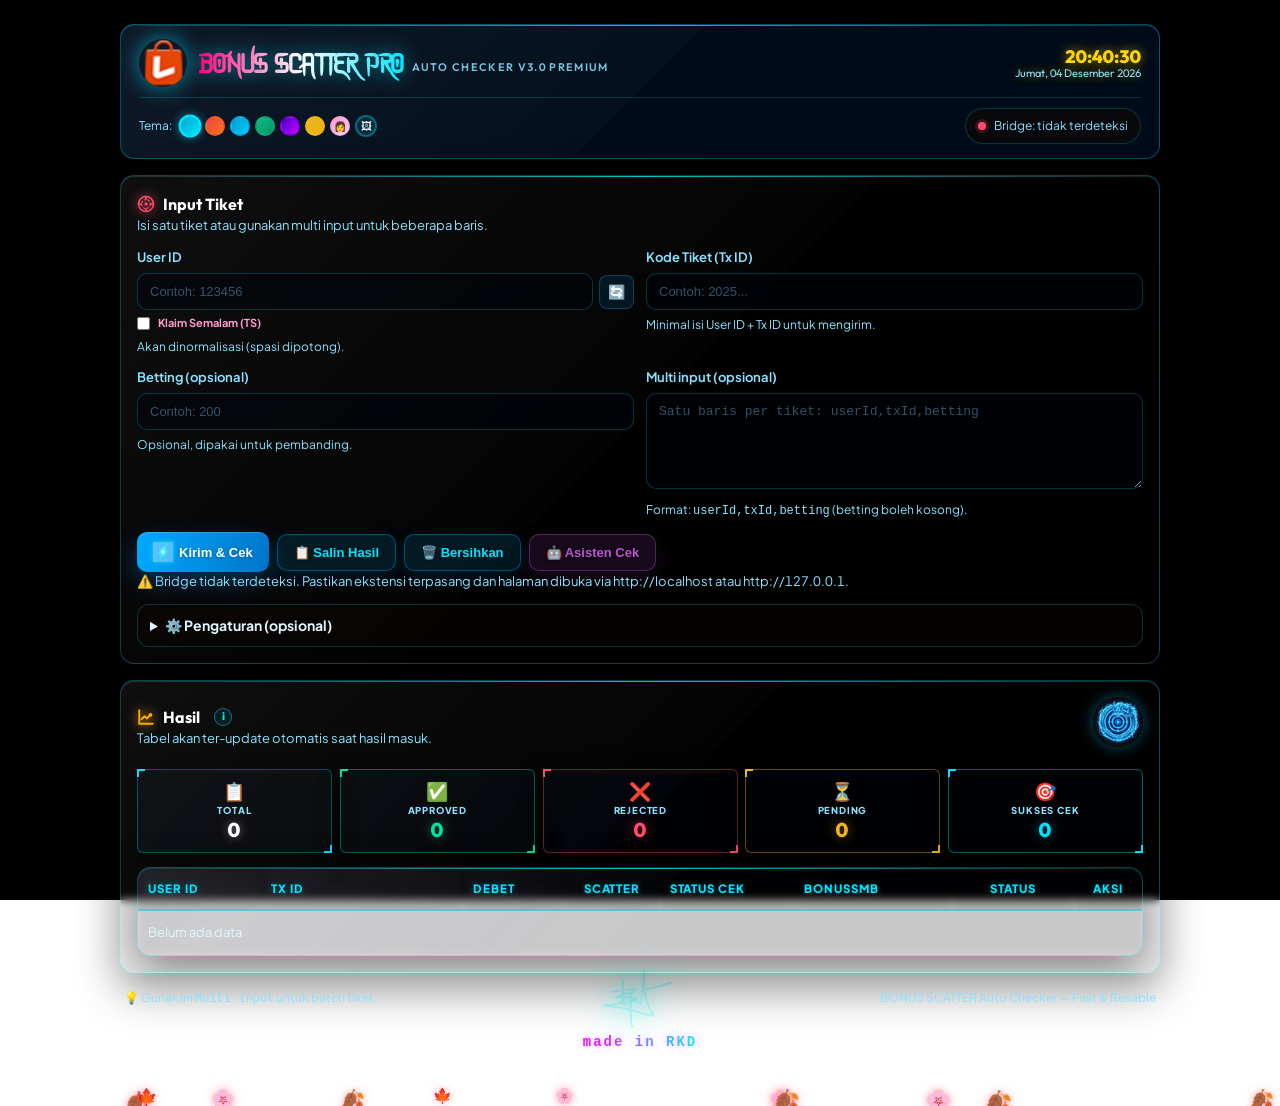
<file: index.html>
<!DOCTYPE html>
<html lang="id">

<head>
  <meta charset="UTF-8" />
  <meta name="viewport" content="width=device-width, initial-scale=1" />
  <title>BONUS SCATTER — Checker</title>
  <meta name="description" content="Halaman input tiket untuk Bonus Scatter Auto Checker." />
  <link rel="stylesheet" href="index.css" />
</head>

<body class="bg-default">
  <div id="rocket" style="display:none">🚀</div>
  <!-- Background Layers -->
  <div id="bgLayer"></div>
  <video id="bgVideo" autoplay loop muted playsinline style="position:fixed; inset:0; width:100%; height:100%; object-fit:cover; z-index:0; display:none; pointer-events:none;"></video>
  <div id="bgOverlay"></div>

  <div class="wrap">
    <header>
      <!-- Row 1: Branding + Clock -->
      <div class="header-top">
        <div class="brand">
          <img class="logo" src="./lapak99_logo.png" alt="Logo" aria-hidden="true" />
          <div class="headerText">
            <div class="titleRow">
              <h1>BONUS SCATTER PRO</h1>
              <div class="subtitle">Auto Checker v3.0 Premium <span id="newBadge" class="badge-new-premium">NEW</span></div>
            </div>
          </div>
        </div>
        <div class="digitalClockWrap">
          <div id="clockTime">00:00:00</div>
          <div id="clockDate">Senin, 01 Januari 2024</div>
        </div>
      </div>

      <!-- Row 2: BG Switcher + Status Badge -->
      <div class="header-bottom">
        <div class="bgSwitcher">
          <span class="bgLabel">Tema:</span>
          <div class="bgBtns">
            <div class="bgBtn active" data-bg="default" title="Night Scenery"></div>
            <div class="bgBtn" data-bg="fire" title="Samurai Fire Live"></div>
            <div class="bgBtn" data-bg="ocean" title="Samurai Live"></div>
            <div class="bgBtn" data-bg="forest" title="Samurai Fog"></div>
            <div class="bgBtn" data-bg="galaxy" title="Galaxy"></div>
            <div class="bgBtn" data-bg="gold" title="Samurai Gold Live"></div>
            <div class="bgBtn dasha" data-bg="dasha" title="Dasha Taran">👩</div>
            <div class="bgUploadBtn" title="Upload gambar background">🖼</div>
            <input type="file" id="bgImageInput" accept="image/*" style="display:none">
          </div>
        </div>
        <div class="badge" id="bridgeBadge">
          <span class="dot" id="bridgeDot"></span>
          <span id="bridgeText">Bridge: menunggu</span>
        </div>
      </div>
    </header>

    <main>
      <!-- Input Panel -->
      <section class="panel" aria-label="Aksi utama">
        <div class="panelHeader">
          <div>
            <h2 class="panelTitle" style="display: flex; align-items: center; gap: 8px;">
              <svg class="panel-header-icon target-icon" viewBox="0 0 24 24" width="18" height="18" style="filter: drop-shadow(0 0 6px #ff4d6d); overflow: visible;">
                <circle cx="12" cy="12" r="10" fill="none" stroke="#ff4d6d" stroke-width="2"></circle>
                <circle cx="12" cy="12" r="6" fill="none" stroke="#ff4d6d" stroke-dasharray="3 2" stroke-width="1.5"></circle>
                <path d="M12 2v4M12 18v4M2 12h4M18 12h4" stroke="#ff4d6d" stroke-width="2" stroke-linecap="round"></path>
                <circle cx="12" cy="12" r="2" fill="#ff4d6d"></circle>
              </svg>
              Input Tiket
            </h2>
            <p class="panelDesc">Isi satu tiket atau gunakan multi input untuk beberapa baris.</p>
          </div>
        </div>

        <div class="grid">
          <div class="input-with-action">
            <label for="userId">User ID</label>
            <div class="input-row-mini">
              <input id="userId" type="text" autocomplete="off" placeholder="Contoh: 123456" />
              <button type="button" id="resetUserIdBtn" class="btn-mini" title="Reset User ID">🔄</button>
            </div>
            <div style="display: flex; align-items: center; gap: 8px; margin-top: 5px;">
              <input type="checkbox" id="isTS" style="width: auto; margin: 0; cursor: pointer;" />
              <label for="isTS" style="font-size: 11px; font-weight: bold; margin: 0; cursor: pointer; color: #ff99cc; display: inline-flex; align-items: center; gap: 4px;">
                <span>Klaim Semalam (TS)</span>
              </label>
            </div>
            <p class="fieldHint">Akan dinormalisasi (spasi dipotong).</p>
          </div>
          <div>
            <label for="ticketCode">Kode Tiket (Tx ID)</label>
            <input id="ticketCode" type="text" autocomplete="off" placeholder="Contoh: 2025..." />
            <p class="fieldHint">Minimal isi User ID + Tx ID untuk mengirim.</p>
          </div>
          <div>
            <label for="betting">Betting (opsional)</label>
            <input id="betting" type="text" autocomplete="off" placeholder="Contoh: 200" />
            <p class="fieldHint">Opsional, dipakai untuk pembanding.</p>
          </div>
          <div>
            <label for="bulk">Multi input (opsional)</label>
            <textarea id="bulk" placeholder="Satu baris per tiket: userId,txId,betting"></textarea>
            <p class="fieldHint">Format: <span class="mono">userId,txId,betting</span> (betting boleh kosong).</p>
          </div>
        </div>

        <div class="row">
          <button class="btn" id="sendBtn" type="button" style="display:flex;align-items:center;justify-content:center;gap:6px;">
            <img src="icon_lightning.png" style="width:20px;height:20px;object-fit:contain;mix-blend-mode:screen;filter:drop-shadow(0 0 2px rgba(0,212,255,0.8));">
            Kirim &amp; Cek
          </button>
          <button class="btn secondary" id="copyBtn" type="button">📋 Salin Hasil</button>
          <button type="button" id="clearBtn" class="btn secondary">🗑️ Bersihkan</button>
          <button type="button" id="assistantBtn" class="btn secondary" style="display:inline-flex; align-items:center; justify-content:center; gap:6px;">🤖 Asisten Cek</button>
          <button type="button" id="searchStatusBtn" class="btn secondary" style="display:none">🚀 Roket
            Pencari</button>
        </div>
        <p class="statusline rowGrow" id="status">Siap.</p>

        <details>
          <summary>⚙️ Pengaturan (opsional)</summary>
          <div class="grid" style="margin-top: 12px">
            <div>
              <label for="adminUrl">URL Dasar Admin</label>
              <input id="adminUrl" type="url" placeholder="https://agent.png777.com" />
            </div>
            <div>
              <label for="executorName">Nama Eksekutor</label>
              <input id="executorName" type="text" placeholder="Nama Anda" />
            </div>
            <div>
              <label for="startDate">Tanggal Mulai</label>
              <input id="startDate" type="date" />
            </div>
            <div>
              <label for="endDate">Tanggal Akhir</label>
              <input id="endDate" type="date" />
            </div>
            <div>
              <label for="yesterdayDate">Tanggal Semalam (Kemarin)</label>
              <input id="yesterdayDate" type="date" />
            </div>
            <div style="grid-column: 1 / -1">
              <label for="agentHeaders">Header Auth/Agent (paste)</label>
              <textarea id="agentHeaders"
                placeholder="Contoh:&#10;X-Access-Token&#10;&lt;token&gt;&#10;X-Agent-Pkid&#10;1&#10;X-Agent-Role&#10;Leader&#10;X-Agent-Suid&#10;WDBOS&#10;X-Agent-User&#10;username&#10;X-Agent-UserId&#10;1872..."></textarea>
            </div>
            <label class="switch-label" style="display:none">
              <input type="checkbox" id="autoStatusCheck" checked>
              <span class="switch-text">🚀 Roket Pencari Otomatis</span>
            </label>
            <div style="margin-top:14px; display:flex; gap:8px;">
              <button type="button" id="saveSettingsBtn" class="btn" style="flex:1">💾 Simpan Pengaturan</button>
            </div>
            <div id="savedConfigWrap" class="saved-config-wrap" style="display:none">
              <div class="saved-config-header">
                <span>✅ Pengaturan Tersimpan</span>
                <button type="button" id="copyConfigBtn" class="btn-copy-config" title="Salin konfigurasi">📋 Salin</button>
              </div>
              <pre id="savedConfigCode" class="saved-config-code"></pre>
            </div>
          </div>
        </details>
      </section>

      <!-- Floating Update Modal -->
      <div id="updateModal" class="update-modal-overlay" style="display: none;">
        <div class="update-modal-content">
          <div class="banner-header">
            <span class="banner-tag">✨ INFO PEMBARUAN TERBARU (v3.0 Premium)</span>
            <button type="button" id="closeModalBtn" class="banner-close-btn" title="Tutup">&times;</button>
          </div>
          <ul class="banner-list">
            <li>🔒 <b>Sistem Lebih Aman</b>: Tombol roket otomatis & melayang dinonaktifkan untuk mencegah deteksi bot dan kendala log-out berulang. Input kini jauh lebih aman & stabil.</li>
            <li>💎 <b>Bening Seperti Kaca</b>: Desain panel bertema Crystal Glass transparan, memperlihatkan gambar wallpaper latar belakang secara jernih.</li>
            <li>⚡ <b>Glow HUD Table & Badges</b>: Penyelarasan visual tabel dan badges kapsul berpendar biru neon & magenta.</li>
          </ul>
          <div class="banner-footer">
            <span>Dibuat khusus untuk: <b>Bosku</b> 👑</span>
            <span>Waktu Update: <b>02 Juli 2026, 16:30 WIB</b> 🕒</span>
          </div>
        </div>
      </div>

      <!-- Results Panel -->
      <section class="panel" aria-label="Hasil">
        <div class="panelHeader">
          <div>
            <div class="panelTitleWithAction">
              <h2 class="panelTitle" style="display: flex; align-items: center; gap: 8px;">
                <svg class="panel-header-icon chart-icon" viewBox="0 0 24 24" width="18" height="18" style="filter: drop-shadow(0 0 6px #ffaa00); overflow: visible;">
                  <path d="M3 3v18h18" stroke="#ffaa00" stroke-width="2.5" stroke-linecap="round" stroke-linejoin="round" fill="none"></path>
                  <path d="M18 9l-5 5-3-3-4 4" stroke="#ffaa00" stroke-width="2.5" stroke-linecap="round" stroke-linejoin="round" fill="none"></path>
                  <circle cx="18" cy="9" r="2.5" fill="#ffaa00"></circle>
                </svg>
                Hasil
                <span id="infoUpdateBtn" class="info-update-btn" title="Info Pembaruan">
                  i<span id="infoUpdateDot" class="info-update-dot" style="display: none;"></span>
                </span>
              </h2>
            </div>
            <p class="panelDesc">Tabel akan ter-update otomatis saat hasil masuk.</p>
          </div>
          <div class="moon-container">
            <div class="moon-wrap">
              <div class="moon" id="targetMoon">
                <img src="icon_dragon.png" style="width:100%;height:100%;object-fit:cover;border-radius:50%;">
              </div>
            </div>
          </div>
        </div>

        <!-- Stats Summary Bar -->
        <div class="stats-bar" id="statsBar">
          <div class="stat-item">
            <span class="stat-icon">📋</span>
            <span class="stat-label">Total</span>
            <span class="stat-value" id="statTotal">0</span>
          </div>
          <div class="stat-item stat-approved">
            <span class="stat-icon">✅</span>
            <span class="stat-label">Approved</span>
            <span class="stat-value" id="statApproved">0</span>
          </div>
          <div class="stat-item stat-rejected">
            <span class="stat-icon">❌</span>
            <span class="stat-label">Rejected</span>
            <span class="stat-value" id="statRejected">0</span>
          </div>
          <div class="stat-item stat-pending">
            <span class="stat-icon">⏳</span>
            <span class="stat-label">Pending</span>
            <span class="stat-value" id="statPending">0</span>
          </div>
          <div class="stat-item stat-sukses">
            <span class="stat-icon">🎯</span>
            <span class="stat-label">Sukses Cek</span>
            <span class="stat-value" id="statSuksesCek">0</span>
          </div>
        </div>


        <div class="tableWrap" role="region" aria-label="Tabel hasil" tabindex="0">
          <table>
            <thead>
              <tr>
                <th><span class="th-text">User ID</span></th>
                <th><span class="th-text">Tx ID</span></th>
                <th><span class="th-text">DEBET</span></th>
                <th><span class="th-text">SCATTER</span></th>
                <th><span class="th-text">STATUS CEK</span></th>
                <th><span class="th-text">BONUSSMB</span></th>
                <th><span class="th-text">STATUS</span></th>
                <th><span class="th-text">AKSI</span></th>
              </tr>
            </thead>
            <tbody id="resultBody">
              <tr>
                <td colspan="8">Belum ada data</td>
              </tr>
            </tbody>
          </table>
        </div>
      </section>
    </main>

    <footer>
      <div>💡 Gunakan <span class="mono">Multi input</span> untuk batch tiket.</div>
      <div>BONUS SCATTER Auto Checker — Fast &amp; Reliable</div>
    </footer>
    <!-- RKD Signature at Bottom of Wrap -->
    <div class="rkd-signature-wrap">
      <img src="signature.png" class="rkd-sign-img">
      <div class="rkd-signature-text">made in RKD</div>
    </div>
  </div> <!-- End of .wrap -->

  <div id="centerNotif" class="center-notif"></div>
  <script src="index.globals.js"></script>
  <script src="index.parse.js"></script>
  <script src="index.results.js"></script>
  <script src="index.integration.js"></script>
  <script src="index.events.js"></script>
  <script src="index.bg.js"></script>
</body>

</html>
</file>
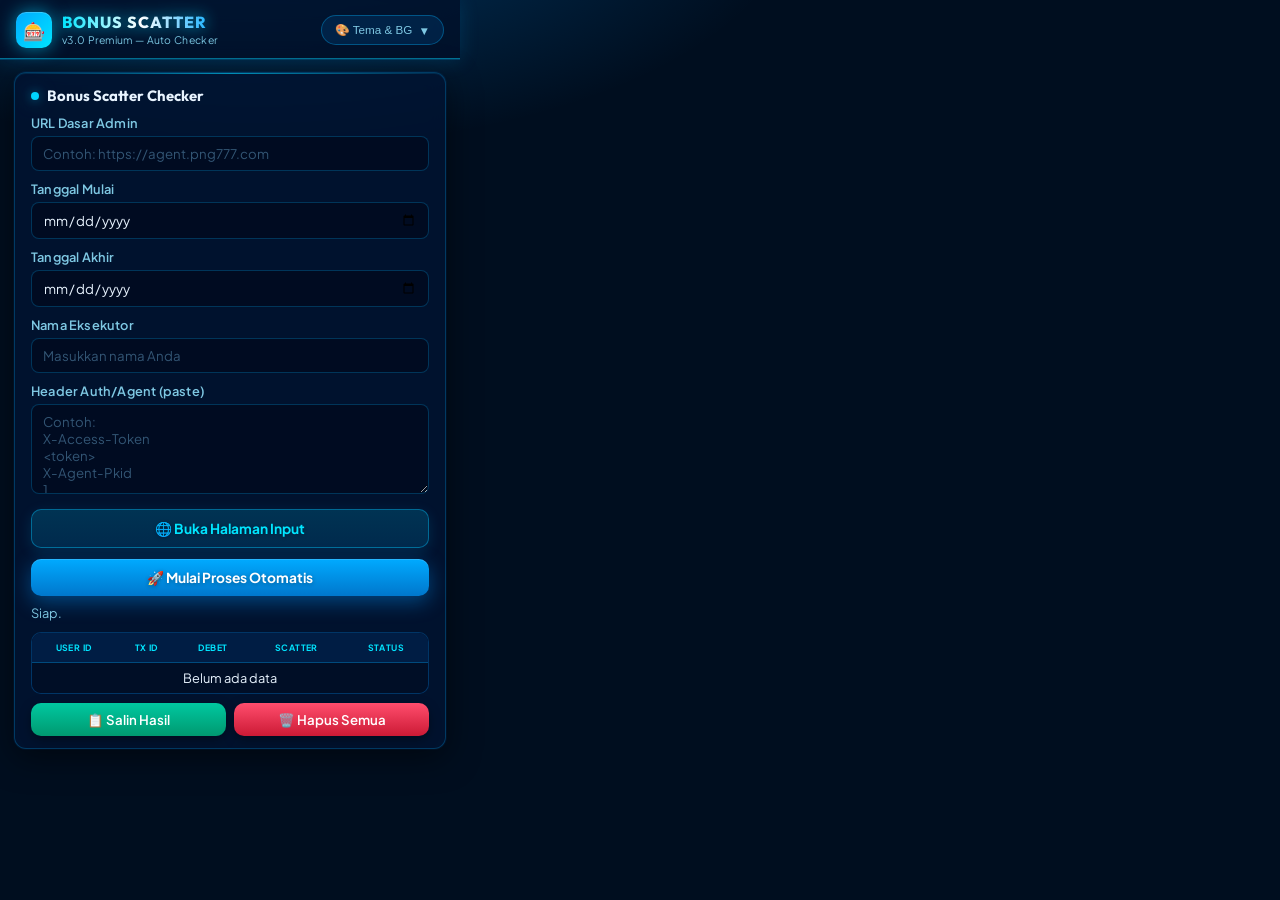
<file: popup.html>
<!DOCTYPE html>
<html lang="id">
<head>
  <meta charset="UTF-8">
  <title>Bonus Scatter</title>
  <style>
    @import url('https://fonts.googleapis.com/css2?family=Outfit:wght@400;600;700;800;900&family=Plus+Jakarta+Sans:wght@400;500;600;700;800&display=swap');

    :root {
      --text:        #e8f4ff;
      --muted:       #7ec8e3;
      --primary:     #00d4ff;
      --primary-dark:#0099cc;
      --accent:      #00aaff;
      --accent-glow: rgba(0,212,255,0.35);
      --success:     #00e5a0;
      --danger:      #ff4d6d;
      --border:      rgba(0,180,255,0.25);
      --border-bright: rgba(0,212,255,0.5);
      --panel-bg:    rgba(0,20,50,0.82);
      --input-bg:    rgba(0,10,30,0.75);
      --table-head:  rgba(0,30,70,0.95);
    }

    * { box-sizing: border-box; margin: 0; padding: 0; }

    body {
      font-family: 'Plus Jakarta Sans', -apple-system, BlinkMacSystemFont, "Segoe UI", Roboto, sans-serif;
      width: 460px;
      color: var(--text);
      position: relative;
      overflow-x: hidden;
    }

    /* Background layers */
    #bgLayer {
      position: fixed; inset: 0; z-index: 0;
      background: radial-gradient(900px 400px at 20% -10%, rgba(0,150,255,0.3), transparent 60%),
                  radial-gradient(700px 300px at 80% -20%, rgba(0,220,255,0.2), transparent 60%),
                  #000e1f;
      transition: background 0.5s ease;
    }
    #bgOverlay {
      position: fixed; inset: 0; z-index: 1;
      pointer-events: none;
      transition: background 0.4s ease;
    }
    .content { position: relative; z-index: 2; }

    /* ===== HEADER ===== */
    .header {
      display: flex; align-items: center; justify-content: space-between;
      padding: 12px 16px 10px;
      background: rgba(0,15,40,0.75);
      backdrop-filter: blur(12px);
      border-bottom: 1px solid var(--border-bright);
      box-shadow: 0 2px 20px rgba(0,180,255,0.15);
    }

    .brand { display: flex; align-items: center; gap: 10px; }

    .logo-icon {
      width: 36px; height: 36px; border-radius: 10px;
      background: linear-gradient(135deg, #00aaff, #00e5ff);
      display: flex; align-items: center; justify-content: center;
      font-size: 18px;
      box-shadow: 0 0 18px rgba(0,212,255,0.6), inset 0 1px 0 rgba(255,255,255,0.2);
      flex-shrink: 0;
    }

    .brand-name {
      font-family: 'Outfit', sans-serif;
      font-size: 1rem; font-weight: 800; letter-spacing: 1px;
      background: linear-gradient(90deg, #00e5ff, #ffffff, #00aaff);
      -webkit-background-clip: text; -webkit-text-fill-color: transparent; background-clip: text;
      line-height: 1;
      text-shadow: none;
      filter: drop-shadow(0 0 8px rgba(0,212,255,0.8));
    }

    .brand-ver { font-size: 0.65rem; color: var(--muted); margin-top: 3px; letter-spacing: 0.3px; }

    .theme-toggle-btn {
      display: flex; align-items: center; gap: 6px;
      padding: 7px 13px;
      background: rgba(0,150,255,0.12);
      border: 1px solid rgba(0,180,255,0.35);
      border-radius: 20px;
      cursor: pointer;
      font-size: 0.73rem; color: var(--muted);
      transition: all 0.2s;
      white-space: nowrap;
    }
    .theme-toggle-btn:hover {
      background: rgba(0,180,255,0.22);
      border-color: var(--primary);
      color: var(--text);
      box-shadow: 0 0 12px rgba(0,212,255,0.25);
    }
    .theme-toggle-btn .arrow { transition: transform 0.25s; display: inline-block; }
    .theme-toggle-btn.open .arrow { transform: rotate(180deg); }

    /* ===== TEMA PANEL ===== */
    .tema-panel {
      overflow: hidden; max-height: 0;
      transition: max-height 0.35s ease;
      background: rgba(0,12,35,0.97);
      backdrop-filter: blur(14px);
      border-bottom: 1px solid rgba(0,180,255,0.3);
    }
    .tema-panel.open { max-height: 200px; }

    .tema-inner { padding: 14px 16px 12px; }

    .tema-label {
      font-size: 0.68rem; color: var(--muted); font-weight: 700;
      text-transform: uppercase; letter-spacing: 0.12em;
      margin-bottom: 10px;
    }

    .tema-grid {
      display: grid; grid-template-columns: repeat(6, 1fr);
      gap: 8px; margin-bottom: 12px;
    }

    .tema-item {
      display: flex; flex-direction: column; align-items: center; gap: 5px;
      cursor: pointer;
    }

    .tema-swatch {
      width: 38px; height: 38px; border-radius: 10px;
      border: 2px solid transparent;
      transition: transform 0.18s, border-color 0.18s, box-shadow 0.18s;
    }
    .tema-item:hover .tema-swatch { transform: scale(1.1); }
    .tema-item.active .tema-swatch {
      border-color: #00e5ff;
      box-shadow: 0 0 14px rgba(0,229,255,0.6);
      transform: scale(1.1);
    }

    .tema-swatch[data-bg="default"] { background: linear-gradient(135deg, #0066cc, #00ddff); }
    .tema-swatch[data-bg="fire"]    { background: linear-gradient(135deg, #ef4444, #f97316); }
    .tema-swatch[data-bg="ocean"]   { background: linear-gradient(135deg, #0099cc, #00ccff); }
    .tema-swatch[data-bg="forest"]  { background: linear-gradient(135deg, #10b981, #059669); }
    .tema-swatch[data-bg="galaxy"]  { background: linear-gradient(135deg, #4400cc, #cc00ff); }
    .tema-swatch[data-bg="gold"]    { background: linear-gradient(135deg, #f0b429, #eab308); }

    .tema-name { font-size: 0.6rem; color: var(--muted); text-align: center; }
    .tema-item.active .tema-name { color: #00e5ff; font-weight: 700; }

    .upload-btn {
      display: flex; align-items: center; justify-content: center; gap: 8px;
      width: 100%; padding: 9px 12px;
      background: rgba(0,150,255,0.08);
      border: 1px dashed rgba(0,180,255,0.3);
      border-radius: 9px; cursor: pointer;
      font-size: 0.8rem; color: var(--muted);
      transition: all 0.2s;
    }
    .upload-btn:hover {
      background: rgba(0,180,255,0.15);
      border-color: var(--primary);
      color: var(--text);
      box-shadow: 0 0 10px rgba(0,212,255,0.2);
    }
    #bgImageInput { display: none; }

    /* ===== PANEL UTAMA ===== */
    .panel {
      padding: 14px 16px 12px;
      background: var(--panel-bg);
      backdrop-filter: blur(8px);
      border: 1px solid var(--border);
      border-radius: 12px;
      margin: 12px 14px;
      box-shadow: 0 8px 32px rgba(0,0,0,0.5),
                  inset 0 1px 0 rgba(0,180,255,0.1),
                  0 0 0 1px rgba(0,100,200,0.1);
    }

    /* Garis atas panel berkilau */
    .panel::before {
      content: '';
      display: block;
      height: 1px;
      background: linear-gradient(90deg, transparent, rgba(0,212,255,0.6), transparent);
      margin: -14px -16px 12px;
      border-radius: 12px 12px 0 0;
    }

    .panel-title {
      font-family: 'Outfit', sans-serif;
      display: flex; align-items: center; gap: 8px;
      font-size: 0.93rem; font-weight: 700; margin-bottom: 10px; color: var(--text);
    }
    .panel-title::before {
      content: '';
      width: 8px; height: 8px; border-radius: 50%;
      background: var(--primary);
      box-shadow: 0 0 10px var(--accent-glow), 0 0 20px var(--accent-glow);
      display: inline-block; flex-shrink: 0;
      animation: pulse-dot 2s ease-in-out infinite;
    }
    @keyframes pulse-dot {
      0%, 100% { box-shadow: 0 0 6px var(--accent-glow); }
      50%       { box-shadow: 0 0 16px var(--accent-glow), 0 0 30px var(--accent-glow); }
    }

    label {
      display: block; margin-top: 10px;
      font-size: 0.8rem; color: var(--muted); font-weight: 600;
      letter-spacing: 0.2px;
    }

    input, textarea {
      width: 100%; padding: 8px 11px; margin-top: 5px;
      background: var(--input-bg); color: var(--text);
      border: 1px solid var(--border); border-radius: 8px; outline: none;
      font-size: 0.83rem; font-family: inherit;
      transition: border-color 160ms, box-shadow 160ms;
    }
    input:focus, textarea:focus {
      border-color: var(--primary);
      box-shadow: 0 0 0 3px rgba(0,212,255,0.15), 0 0 10px rgba(0,212,255,0.1);
    }
    ::placeholder { color: rgba(100,160,200,0.5); }
    textarea { height: 90px; resize: vertical; }

    /* Tombol utama — glow biru */
    .btn {
      display: inline-flex; align-items: center; justify-content: center; gap: 7px;
      width: 100%; padding: 10px 12px; margin-top: 11px;
      background: linear-gradient(180deg, #00aaff, #0077cc);
      color: #fff; font-weight: 700; border: none; border-radius: 10px;
      cursor: pointer; font-size: 0.86rem; font-family: inherit;
      box-shadow: 0 6px 20px rgba(0,150,255,0.4), inset 0 1px 0 rgba(255,255,255,0.15);
      transition: transform 120ms, box-shadow 200ms, filter 120ms;
      text-shadow: 0 1px 4px rgba(0,0,0,0.3);
    }
    .btn:hover {
      transform: translateY(-1px);
      filter: brightness(1.1);
      box-shadow: 0 10px 28px rgba(0,180,255,0.5), inset 0 1px 0 rgba(255,255,255,0.2);
    }
    .btn:active { transform: translateY(0); }

    /* Tombol sekunder — cyan lebih terang */
    .btn-secondary {
      background: linear-gradient(180deg, rgba(0,200,255,0.18), rgba(0,150,220,0.18));
      color: #00e5ff;
      border: 1px solid rgba(0,200,255,0.4);
      box-shadow: 0 4px 14px rgba(0,180,255,0.15);
    }
    .btn-secondary:hover {
      background: linear-gradient(180deg, rgba(0,200,255,0.28), rgba(0,150,220,0.28));
      box-shadow: 0 6px 20px rgba(0,212,255,0.3);
    }

    #status {
      margin-top: 9px; font-size: 0.8em; color: var(--muted); min-height: 16px;
    }

    /* Table */
    table {
      width: 100%; margin-top: 11px;
      border-collapse: separate; border-spacing: 0;
      font-size: 0.8em;
      border: 1px solid rgba(0,150,255,0.3);
      border-radius: 10px; overflow: hidden;
      background: rgba(0,10,30,0.6);
    }
    thead th {
      text-transform: uppercase; letter-spacing: 0.05em;
      font-weight: 700; font-size: 0.68em;
      background: var(--table-head);
      color: #00e5ff; padding: 9px 7px;
      border-bottom: 1px solid rgba(0,180,255,0.3);
    }
    tbody tr { background-color: rgba(0,15,40,0.7) !important; }
    tbody tr:nth-child(even) { background-color: rgba(0,8,25,0.7) !important; }
    tbody td {
      border-bottom: 1px solid rgba(0,100,180,0.2);
      padding: 7px 6px; text-align: center; color: var(--text);
    }
    tbody tr:hover { background-color: rgba(0,80,160,0.2) !important; }
    tbody tr:last-child td { border-bottom: none; }

    #buttonContainer { display: flex; gap: 8px; margin-top: 9px; }
    #clearBtn, #copyBtn {
      width: 50%; padding: 8px 12px; border: none; border-radius: 10px;
      cursor: pointer; color: #fff; font-weight: 600; font-size: 0.83rem; font-family: inherit;
      transition: transform 120ms, filter 120ms;
      box-shadow: 0 4px 12px rgba(0,0,0,0.35);
    }
    #clearBtn { background: linear-gradient(180deg, #ff4d6d, #cc1a35); }
    #copyBtn  { background: linear-gradient(180deg, #00c8a0, #009970); }
    #clearBtn:hover, #copyBtn:hover { transform: translateY(-1px); filter: brightness(1.1); }
    #clearBtn:active, #copyBtn:active { transform: translateY(0); }

    ::-webkit-scrollbar { width: 5px; }
    ::-webkit-scrollbar-track { background: rgba(0,10,30,0.4); border-radius: 4px; }
    ::-webkit-scrollbar-thumb { background: rgba(0,150,220,0.4); border-radius: 4px; }
    ::-webkit-scrollbar-thumb:hover { background: rgba(0,200,255,0.6); }

    /* ===== NEW VERSION BADGE ===== */
    .badge-new-premium {
      display: inline-block;
      background: linear-gradient(135deg, #ff007f, #ff00ff);
      color: #ffffff;
      font-size: 9px;
      font-weight: 900;
      font-family: 'Outfit', sans-serif;
      padding: 1px 5px;
      border-radius: 5px;
      margin-left: 5px;
      vertical-align: middle;
      text-transform: uppercase;
      letter-spacing: 1px;
      box-shadow: 0 0 8px rgba(255, 0, 255, 0.6), inset 0 1px 1px rgba(255,255,255,0.4);
      animation: badgeNewPulse 1.5s infinite alternate;
    }

    @keyframes badgeNewPulse {
      0% { transform: scale(1); box-shadow: 0 0 4px rgba(255, 0, 255, 0.4); }
      100% { transform: scale(1.1); box-shadow: 0 0 12px rgba(255, 0, 255, 0.8); }
    }
  </style>
</head>
<body>
  <div id="bgLayer"></div>
  <div id="bgOverlay"></div>

  <div class="content">

    <!-- Header -->
    <div class="header">
      <div class="brand">
        <div class="logo-icon">🎰</div>
        <div>
          <div class="brand-name">BONUS SCATTER</div>
          <div class="brand-ver">v3.0 Premium — Auto Checker <span id="newBadgePopup" class="badge-new-premium">NEW</span></div>
        </div>
      </div>
      <button class="theme-toggle-btn" id="themeToggleBtn" type="button">
        🎨 Tema &amp; BG <span class="arrow">▼</span>
      </button>
    </div>

    <!-- Tema Panel -->
    <div class="tema-panel" id="temaPanel">
      <div class="tema-inner">
        <div class="tema-label">Pilih Background</div>
        <div class="tema-grid">
          <div class="tema-item active" data-bg="default">
            <div class="tema-swatch" data-bg="default"></div>
            <div class="tema-name">WDBOS</div>
          </div>
          <div class="tema-item" data-bg="fire">
            <div class="tema-swatch" data-bg="fire"></div>
            <div class="tema-name">Oranye</div>
          </div>
          <div class="tema-item" data-bg="ocean">
            <div class="tema-swatch" data-bg="ocean"></div>
            <div class="tema-name">Ocean</div>
          </div>
          <div class="tema-item" data-bg="forest">
            <div class="tema-swatch" data-bg="forest"></div>
            <div class="tema-name">Samurai</div>
          </div>
          <div class="tema-item" data-bg="galaxy">
            <div class="tema-swatch" data-bg="galaxy"></div>
            <div class="tema-name">Galaxy</div>
          </div>
          <div class="tema-item" data-bg="gold">
            <div class="tema-swatch" data-bg="gold"></div>
            <div class="tema-name">Pedesaan</div>
          </div>
        </div>
        <div class="upload-btn" id="uploadBgBtn">
          📂 Upload Foto Background Sendiri
        </div>
        <input type="file" id="bgImageInput" accept="image/*">
      </div>
    </div>

    <!-- Main Panel -->
    <div class="panel">
      <div class="panel-title">Bonus Scatter Checker</div>

      <label for="adminUrl">URL Dasar Admin</label>
      <input type="url" id="adminUrl" placeholder="Contoh: https://agent.png777.com">

      <label for="startDateInput">Tanggal Mulai</label>
      <input type="date" id="startDateInput">

      <label for="endDateInput">Tanggal Akhir</label>
      <input type="date" id="endDateInput">

      <label for="executorName">Nama Eksekutor</label>
      <input type="text" id="executorName" placeholder="Masukkan nama Anda">

      <label for="agentHeaders">Header Auth/Agent (paste)</label>
      <textarea id="agentHeaders" placeholder="Contoh:&#10;X-Access-Token&#10;&lt;token&gt;&#10;X-Agent-Pkid&#10;1&#10;X-Agent-Role&#10;Leader&#10;X-Agent-Suid&#10;WDBOS&#10;X-Agent-User&#10;username&#10;X-Agent-UserId&#10;1872..."></textarea>

      <button id="openWebBtn" class="btn btn-secondary" type="button">🌐 Buka Halaman Input</button>
      <button id="startBtn" class="btn" type="button">🚀 Mulai Proses Otomatis</button>

      <p id="status">Siap.</p>

      <table>
        <thead>
          <tr>
            <th>User ID</th><th>Tx ID</th><th>Debet</th><th>Scatter</th><th>Status</th>
          </tr>
        </thead>
        <tbody id="resultBody">
          <tr><td colspan="5">Belum ada data</td></tr>
        </tbody>
      </table>

      <div id="buttonContainer">
        <button id="copyBtn">📋 Salin Hasil</button>
        <button id="clearBtn">🗑️ Hapus Semua</button>
      </div>
    </div>

  </div>

  <!-- PRANK OVERLAY -->
  <div id="prankOverlay" style="display:none; position:fixed; inset:0; z-index:9999; background:rgba(10,0,5,0.96); flex-direction:column; align-items:center; justify-content:center; color:#ff4d6d; font-family:'Outfit',sans-serif; text-align:center; padding:20px; overflow:hidden;">
    
    <!-- Bagian Error Awal -->
    <div id="prankErrorPart">
      <div id="prankIcon" style="font-size:60px; margin-bottom:15px; animation: shake 0.5s infinite;">⚠️</div>
      <div id="prankTitle" style="font-size:28px; font-weight:900; letter-spacing:2px; text-shadow:0 0 15px rgba(255,77,109,0.8); margin-bottom:10px;">SYSTEM CRITICAL ERROR</div>
      <div id="prankDesc" style="font-size:16px; font-family:'Plus Jakarta Sans',sans-serif; color:#ff99a8;">Failure initializing core modules.<br>Data corruption detected.</div>
    </div>

    <!-- Bagian Davina Jedag Jedug (Awalnya Sembunyi) -->
    <div id="prankDavinaPart" style="display:none; position:absolute; inset:0; width:100%; height:100%;">
      <!-- Gambar Davina lokal biar ga kena block Chrome -->
      <img id="bgImgPrank" src="davina.jpg" style="position:absolute; top:0; left:0; width:100%; height:100%; object-fit:cover; filter:brightness(0.6) contrast(1.2); z-index:1; animation: jedagJedugBg 0.35s infinite alternate ease-in-out;">
      <div style="position:absolute; inset:0; background:radial-gradient(circle, rgba(0,0,0,0.2) 0%, rgba(0,0,0,0.8) 100%); z-index:5;"></div>
      
      <div style="position:relative; z-index:10; text-align:center; height:100%; display:flex; align-items:center; justify-content:center; animation: jedagJedugText 0.35s infinite alternate ease-in-out;">
        <h1 style="color:#fff; font-size:36px; line-height:1.2; text-transform:uppercase; margin:0; text-shadow: 0 0 10px #ff0055, 0 0 20px #ff0055, 0 0 40px #ff0055;">
          Selamat Bekerja<br><span style="color:#00f0ff; text-shadow: 0 0 10px #00f0ff, 0 0 20px #00f0ff, 0 0 40px #00f0ff; font-size:48px;">Sayaaang</span>
        </h1>
      </div>
    </div>
  </div>

  <style>
    @keyframes jedagJedugBg {
      0% { transform: scale(1); filter: brightness(0.5) contrast(1.2) saturate(1); }
      100% { transform: scale(1.15) rotate(1deg); filter: brightness(0.8) contrast(1.4) saturate(1.5); }
    }
    @keyframes jedagJedugText {
      0% { transform: scale(1) translateY(0); }
      100% { transform: scale(1.15) translateY(-10px); }
    }
    @keyframes shake {
      0% { transform: translate(1px, 1px) rotate(0deg); }
      10% { transform: translate(-1px, -2px) rotate(-1deg); }
      20% { transform: translate(-3px, 0px) rotate(1deg); }
      30% { transform: translate(3px, 2px) rotate(0deg); }
      40% { transform: translate(1px, -1px) rotate(1deg); }
      50% { transform: translate(-1px, 2px) rotate(-1deg); }
      60% { transform: translate(-3px, 1px) rotate(0deg); }
      70% { transform: translate(3px, 1px) rotate(-1deg); }
      80% { transform: translate(-1px, -1px) rotate(1deg); }
      90% { transform: translate(1px, 2px) rotate(0deg); }
      100% { transform: translate(1px, -2px) rotate(-1deg); }
    }

    /* Flying Emotes Animation */
    @keyframes flyUpToCenter {
      0% { 
        transform: translate(var(--startX), var(--startY)) scale(0.5); 
        opacity: 0; 
      }
      15% { opacity: 1; }
      100% { 
        transform: translate(0, -60px) scale(0.2); 
        opacity: 0; 
      }
    }
    .flying-emote {
      position: absolute;
      top: 50%; left: 50%;
      font-size: 30px;
      pointer-events: none;
      animation: flyUpToCenter 1.8s cubic-bezier(0.2, 0.8, 0.2, 1) forwards;
      z-index: 10000;
      text-shadow: 0 0 10px rgba(0,0,0,0.5);
    }
  </style>
  <script src="popup.js"></script>
</body>
</html>
</file>
<file: index.css>
@import url('https://fonts.googleapis.com/css2?family=Outfit:wght@400;600;800&family=Plus+Jakarta+Sans:wght@400;500;600;700;800&display=swap');

@font-face {
  font-family: 'JujutsuKaisen';
  src: url('./Qetod.ttf') format('truetype');
  font-weight: normal;
  font-style: normal;
}

@font-face {
  font-family: 'ChineseKaraoke';
  src: url('./ChineseKaraoke.ttf') format('truetype');
  font-weight: normal;
  font-style: normal;
}

:root {
  --bg:          #000612;
  --text:        #e0f7ff;
  --muted:       #8be2ff;
  --border:      rgba(0,229,255,0.22);
  --border-bright: rgba(0,229,255,0.55);

  --primary:     #00e5ff;
  --primary-2:   #00a3cc;
  --accent:      #ff007f;
  --accent-2:    #ff00ff;
  --danger:      #ff4d6d;
  --success:     #00e5a0;
  --warning:     #00e5ff;

  --panel-bg:    rgba(0, 6, 18, 0.22);
  --input-bg:    rgba(0, 4, 12, 0.45);
  --table-head:  rgba(0, 15, 35, 0.55);

  --shadow:      0 18px 42px rgba(0,0,0,0.4);
  --shadow-soft: 0 10px 28px rgba(0,0,0,0.25);
  --ring:        0 0 0 3px rgba(0,229,255,0.2);

  --radius:    14px;
  --radius-sm: 10px;

  --gold-glow: 0 0 20px rgba(0, 229, 255, 0.6);
  --gold-border: linear-gradient(90deg, #ff007f, #00e5ff, #ff007f);
}

* { box-sizing: border-box; }

/* Custom Sukuna Finger Cursor */
body, html, a, button, input, select, textarea, [role="button"], .btn, .badge, .clickable-badge, tr, td, th {
  cursor: url('[data-uri]') 0 0, auto !important;
}

/* ===== CUSTOM SCROLLBAR ===== */
::-webkit-scrollbar {
  width: 12px;
  height: 12px;
}
::-webkit-scrollbar-track {
  background: rgba(0, 6, 18, 0.3);
  border-left: 1px solid rgba(0, 229, 255, 0.1);
  border-radius: 0;
}
::-webkit-scrollbar-thumb {
  background: linear-gradient(180deg, #00a3cc, #00e5ff);
  border-radius: 10px;
  border: 3px solid rgba(0, 6, 18, 0.8);
  background-clip: padding-box;
}
::-webkit-scrollbar-thumb:hover {
  background: linear-gradient(180deg, #ff00ff, #00e5ff);
  border: 2px solid rgba(0, 6, 18, 0.8);
}
::-webkit-scrollbar-thumb:active {
  background: linear-gradient(180deg, #ff007f, #00e5ff);
}
::-webkit-scrollbar-corner {
  background: rgba(0, 6, 18, 0.3);
}

/* ===== BACKGROUND SYSTEM ===== */
#bgLayer {
  position: fixed; inset: 0; z-index: 0;
  transition: background 0.5s ease;
  pointer-events: none;
  background:
    radial-gradient(920px 420px at 16% -10%, rgba(0,229,255,0.18), transparent 55%),
    radial-gradient(760px 340px at 82% -25%, rgba(255,0,127,0.12), transparent 60%),
    #00050f;
}

#bgOverlay {
  position: fixed; inset: 0; z-index: 1;
  pointer-events: none;
  transition: background 0.4s ease;
}

body {
  margin: 0;
  padding: var(--space-5, 24px);
  background: transparent;
  color: var(--text);
  font-family: 'Plus Jakarta Sans', -apple-system, BlinkMacSystemFont, "Segoe UI", Roboto, Arial, sans-serif;
  font-variant-numeric: tabular-nums;
  line-height: 1.5;
  min-height: 100vh;
  position: relative;
  overflow-y: scroll; /* Fix screen shaking bug */
}



body {
  overflow-x: hidden;
}

/* Black Smoke Particle Trail */
.smoke-particle {
  position: fixed;
  pointer-events: none;
  z-index: 9999;
  width: 14px;
  height: 14px;
  border-radius: 50%;
  background: radial-gradient(circle, rgba(30, 30, 30, 0.75) 0%, rgba(15, 15, 15, 0.3) 60%, rgba(0, 0, 0, 0) 100%);
  animation: smoke-fade 0.8s forwards ease-out;
}

@keyframes smoke-fade {
  0% { transform: translate(-50%, -50%) scale(0.6); opacity: 0.8; filter: blur(1px); }
  50% { opacity: 0.4; filter: blur(3px); }
  100% { transform: translate(-50%, -50%) scale(2.2); opacity: 0; filter: blur(6px); }
}
  100% { transform: translate(-50%, -50%) scale(0); opacity: 0; }
}

/* ===== UPGRADE 7: AMBIENT FLOATING PARTICLES ===== */
.ambient-particle {
  position: fixed;
  pointer-events: none;
  z-index: 1;
  border-radius: 50%;
  background: radial-gradient(circle, rgba(0, 212, 255, 0.6), transparent 70%);
  animation: ambient-float linear infinite;
  will-change: transform, opacity;
  opacity: 0;
}

@keyframes ambient-float {
  0% { transform: translateY(100vh) translateX(0) scale(0.3); opacity: 0; }
  10% { opacity: 0.6; }
  90% { opacity: 0.4; }
  100% { transform: translateY(-10vh) translateX(30px) scale(0.8); opacity: 0; }
}

/* RKD Signature Wrap - Stable Edition */
.rkd-signature-wrap {
  position: absolute;
  bottom: -45px;
  left: 0;
  width: 100%;
  display: flex;
  flex-direction: column;
  align-items: center;
  justify-content: center;
  pointer-events: none !important; /* WAJIB TEMBUS KLIK */
  z-index: 1; /* Di bawah tombol */
}

.rkd-sign-img {
  width: 140px;
  height: auto;
  /* Filter Sakti: Invert jadi putih, lalu warnai jadi Cyan Neon */
  filter: grayscale(1) invert(1) sepia(1) saturate(10000%) hue-rotate(160deg) brightness(1.2) drop-shadow(0 0 15px rgba(0, 255, 255, 0.8));
  margin-bottom: -35px; /* Numpuk sedikit ke tulisan */
  animation: rkd-pulse 2s infinite ease-in-out;
  mix-blend-mode: screen;
}

.rkd-signature-text {
  font-family: 'Courier New', Courier, monospace;
  font-weight: 900;
  font-size: 14px;
  letter-spacing: 2px;
  background: linear-gradient(90deg, #ff00ff, #00ffff, #ff00ff);
  background-size: 200% auto;
  -webkit-background-clip: text;
  -webkit-text-fill-color: transparent;
  animation: rkd-glow 3s linear infinite, rkd-pulse-text 2s infinite ease-in-out;
  text-shadow: 0 0 10px rgba(255, 0, 255, 0.3);
}

@keyframes rkd-pulse-text {
  0%, 100% { transform: scale(1); opacity: 0.8; }
  50% { transform: scale(1.05); opacity: 1; }
}

@keyframes rkd-pulse {
  0%, 100% { transform: scale(1); filter: grayscale(1) invert(1) sepia(1) saturate(10000%) hue-rotate(160deg) brightness(1.2) drop-shadow(0 0 15px rgba(0, 255, 255, 0.8)); }
  50% { transform: scale(1.05); filter: grayscale(1) invert(1) sepia(1) saturate(10000%) hue-rotate(160deg) brightness(1.8) drop-shadow(0 0 25px rgba(0, 255, 255, 1)); }
}

.wrap, header, main, .panel, footer { position: relative; z-index: 2; }

.wrap {
  max-width: 1040px;
  margin: 0 auto;
  display: grid;
  grid-template-columns: 1fr;
  gap: 16px;
}

/* ===== HEADER ===== */
header {
  display: flex; flex-direction: column; gap: 0;
  /* Diagonal glass reflection shine + semi-transparent base */
  background: linear-gradient(135deg, rgba(255,255,255,0.06) 0%, rgba(255,255,255,0.02) 49.9%, rgba(255,255,255,0) 50%, rgba(255,255,255,0) 100%), rgba(0, 18, 42, 0.62);
  backdrop-filter: blur(24px) saturate(180%);
  -webkit-backdrop-filter: blur(24px) saturate(180%);
  border: 1px solid rgba(0, 212, 255, 0.32);
  border-radius: var(--radius);
  padding: 14px 18px;
  overflow: hidden;
  position: relative;
  box-shadow: 0 15px 45px rgba(0, 0, 0, 0.65), inset 0 1px 1px rgba(255, 255, 255, 0.12);
  transition: all 0.4s cubic-bezier(0.165, 0.84, 0.44, 1);
}

header::before {
  content: '';
  position: absolute; top: 0; left: 0; right: 0; height: 1px;
  background: linear-gradient(90deg, transparent, #00e5ff, transparent);
  opacity: 0.8;
}

header::after {
  content: '';
  position: absolute;
  inset: -1px;
  border: 1.2px solid transparent;
  border-radius: var(--radius);
  background: linear-gradient(135deg, #00e5ff, #ffffff, #ff007f) border-box;
  -webkit-mask: linear-gradient(#fff 0 0) padding-box, linear-gradient(#fff 0 0);
  -webkit-mask-composite: xor;
  mask-composite: exclude;
  opacity: 0.25;
  pointer-events: none;
}

.header-top {
  display: flex; align-items: center;
  justify-content: space-between; gap: 12px;
  padding-bottom: 10px;
  border-bottom: 1px solid rgba(0, 229, 255, 0.18);
}

.header-bottom {
  display: flex; align-items: center;
  justify-content: space-between; gap: 12px;
  padding-top: 10px;
  flex-wrap: wrap;
}

h1 {
  margin: 0; font-size: 26px; font-weight: 800; letter-spacing: -0.5px;
  font-family: 'JujutsuKaisen', sans-serif;
  background: linear-gradient(90deg, #ff007f, #ffffff, #00e5ff, #ffffff, #ff007f);
  background-size: 200% auto;
  -webkit-background-clip: text; -webkit-text-fill-color: transparent; background-clip: text;
  filter: drop-shadow(0 0 10px rgba(0, 229, 255, 0.5));
  animation: titleMove 4s linear infinite;
}

@keyframes titleMove {
  0% { background-position: 0% center; }
  100% { background-position: 200% center; }
}

.hint { margin: 0; color: var(--muted); font-size: 13px; line-height: 1.4; }
.mono { font-family: ui-monospace, SFMono-Regular, Menlo, Monaco, Consolas, monospace; }

.brand { display: flex; align-items: center; gap: 12px; }

.logo {
  width: 48px; height: 48px; border-radius: 50%;
  box-shadow: 0 0 22px rgba(0, 229, 255, 0.6);
  flex: 0 0 auto;
  animation: logoCyanPulse 2s infinite alternate;
  object-fit: contain;
}

@keyframes logoCyanPulse {
  0% { box-shadow: 0 0 15px rgba(0, 229, 255, 0.6), 0 0 5px rgba(255, 0, 127, 0.8); transform: scale(1); filter: brightness(1); }
  100% { box-shadow: 0 0 35px rgba(0, 229, 255, 1), 0 0 15px rgba(255, 255, 255, 0.8); transform: scale(1.08); filter: brightness(1.15); }
}

.headerText { min-width: 0; }
.titleRow { display: flex; align-items: baseline; gap: 8px; flex-wrap: wrap; }
.subtitle  { font-size: 11px; color: var(--muted); font-family: 'Outfit', sans-serif; font-weight: 600; text-transform: uppercase; letter-spacing: 0.12em; opacity: 0.85; }

/* ===== BACKGROUND SWITCHER ===== */
.bgSwitcher { display: flex; align-items: center; gap: 8px; }
.bgLabel    { font-size: 12px; color: var(--muted); }
.bgBtns     { display: flex; align-items: center; gap: 5px; }

.bgBtn {
  width: 20px; height: 20px; border-radius: 50%;
  border: 2px solid transparent; cursor: pointer;
  transition: transform 0.2s, border-color 0.2s;
}
.bgBtn:hover { transform: scale(1.2); }
.bgBtn.active {
  border-color: #00e5ff; transform: scale(1.15);
  box-shadow: 0 0 8px rgba(0,229,255,0.5);
}

.bgBtn[data-bg="default"] { background: linear-gradient(135deg, #00a3cc, #00e5ff); }
.bgBtn[data-bg="fire"]    { background: linear-gradient(135deg, #ef4444, #f97316); }
.bgBtn[data-bg="ocean"]   { background: linear-gradient(135deg, #0099cc, #00ccff); }
.bgBtn[data-bg="forest"]  { background: linear-gradient(135deg, #10b981, #059669); }
.bgBtn[data-bg="galaxy"]  { background: linear-gradient(135deg, #4400cc, #cc00ff); }
.bgBtn[data-bg="gold"]    { background: linear-gradient(135deg, #f0b429, #eab308); }
.bgBtn.dasha {
  background: linear-gradient(135deg, #ff99cc, #ffccff);
  display: flex; align-items: center; justify-content: center;
  font-size: 10px; color: #fff; border: 1px solid rgba(255,153,204,0.5);
}
.bgBtn.dasha:hover { border-color: #ff99cc; transform: scale(1.2); }
.bgBtn.dasha.active { border-color: #ff99cc; box-shadow: 0 0 10px rgba(255,153,204,0.8); }

.bgUploadBtn {
  width: 22px; height: 22px; border-radius: 50%;
  border: 2px solid rgba(0, 229, 255, 0.35);
  background: rgba(0, 229, 255, 0.1);
  cursor: pointer; display: flex; align-items: center; justify-content: center;
  font-size: 11px; transition: all 0.2s;
}
.bgUploadBtn:hover {
  background: rgba(0, 229, 255, 0.22); border-color: #00e5ff; transform: scale(1.15);
}

/* ===== MAIN ===== */
main { display: grid; grid-template-columns: 1fr; gap: 16px; }

/* ===== UPGRADE 3: PANEL ENTRANCE ANIMATION ===== */
.panel {
  /* Diagonal glass reflection shine + semi-transparent base */
  background: linear-gradient(135deg, rgba(255,255,255,0.06) 0%, rgba(255,255,255,0.01) 49.9%, rgba(255,255,255,0) 50%, rgba(255,255,255,0) 100%), rgba(0, 6, 18, 0.08);
  backdrop-filter: blur(4px) saturate(140%);
  -webkit-backdrop-filter: blur(4px) saturate(140%);
  border: 1px solid rgba(0, 229, 255, 0.28);
  animation: panelFadeInUp 0.6s ease-out both;
  border-radius: var(--radius);
  padding: 16px;
  position: relative;
  overflow: hidden; /* Crucial to clip the diagonal shine inside borders */
  transition: all 0.4s cubic-bezier(0.165, 0.84, 0.44, 1);
  box-shadow: 0 15px 45px rgba(0, 0, 0, 0.45), inset 0 1px 1px rgba(255, 255, 255, 0.12);
}

.panel:nth-of-type(1) { animation-delay: 0.1s; }
.panel:nth-of-type(2) { animation-delay: 0.3s; }

@keyframes panelFadeInUp {
  from { opacity: 0; transform: translateY(25px); }
  to { opacity: 1; transform: translateY(0); }
}

.panel:hover {
  border-color: rgba(0, 229, 255, 0.55);
  box-shadow: 0 0 25px rgba(0, 229, 255, 0.25), inset 0 1px 2px rgba(255, 255, 255, 0.18);
  transform: translateY(-2px);
}

/* Cyan/Magenta Glowing Glass Border - Only on the edge */
.panel::after {
  content: '';
  position: absolute;
  inset: -1px;
  border: 1.5px solid transparent;
  border-radius: var(--radius);
  background: linear-gradient(135deg, #00e5ff, #ffffff, #ff007f) border-box;
  -webkit-mask: linear-gradient(#fff 0 0) padding-box, linear-gradient(#fff 0 0);
  -webkit-mask-composite: xor;
  mask-composite: exclude;
  opacity: 0;
  transition: opacity 0.4s ease;
  pointer-events: none;
}

.panel:hover::after {
  opacity: 1;
}

.panel.glossy {
  /* Class defined but handled inside main panel declaration */
}

/* Glow line atas panel - static */
.panel::before {
  content: '';
  position: absolute; top: 0; left: 0; right: 0; height: 1px;
  background: linear-gradient(90deg, transparent, #00e5ff, transparent);
  opacity: 0.8;
}

.panelHeader {
  display: flex; align-items: center; justify-content: space-between;
  gap: 12px; margin-bottom: 12px;
}

.panelTitle {
  margin: 0; font-size: 16px; font-weight: 700; color: #fff;
  font-family: 'Outfit', sans-serif;
  display: flex; align-items: center; gap: 8px;
}

.panelDesc { margin: 0; font-size: 13px; color: var(--muted); }

.grid { display: grid; grid-template-columns: 1fr 1fr; gap: 12px; }

label {
  display: block; margin: 0 0 6px;
  font-size: 13px; color: var(--muted); font-weight: 650;
}

/* ===== UPGRADE 5: INPUT GLOW UNDERLINE ===== */
input, textarea {
  width: 100%;
  background: var(--input-bg);
  border: 1px solid var(--border); color: var(--text);
  padding: 10px 12px; border-radius: var(--radius-sm);
  outline: none; font-size: 13px;
  transition: border-color 260ms, box-shadow 260ms, background 260ms;
  position: relative;
}
input::placeholder, textarea::placeholder { color: rgba(100,160,200,0.5); }
input:focus, textarea:focus {
  border-color: #00d4ff;
  box-shadow: 0 0 0 3px rgba(0, 212, 255, 0.25), 0 0 15px rgba(0, 212, 255, 0.6), inset 0 -2px 0 0 #00d4ff;
  background: rgba(0, 20, 50, 0.9);
  animation: inputGlowPulse 1.5s ease-in-out infinite;
}

@keyframes inputGlowPulse {
  0%, 100% { box-shadow: 0 0 0 3px rgba(0, 212, 255, 0.25), 0 0 15px rgba(0, 212, 255, 0.6), inset 0 -2px 0 0 #00d4ff; }
  50% { box-shadow: 0 0 0 3px rgba(0, 212, 255, 0.35), 0 0 25px rgba(0, 212, 255, 0.8), inset 0 -2px 0 0 #00e5ff; }
}
textarea { min-height: 96px; resize: vertical; }
.fieldHint { margin: 6px 0 0; font-size: 12px; color: var(--muted); }

.row {
  display: flex; gap: 8px; align-items: center; flex-wrap: wrap; margin-top: 12px;
}
.rowGrow { flex: 1 1 auto; min-width: 240px; }

/* ===== UPGRADE 4: SHIMMER GRADIENT BUTTONS ===== */
.btn {
  border: 0; border-radius: var(--radius-sm);
  padding: 10px 16px; cursor: pointer;
  font-weight: 700; font-size: 13px; color: #fff;
  background: linear-gradient(105deg, #00aaff 0%, #0077cc 40%, rgba(255,255,255,0.25) 50%, #0077cc 60%, #00aaff 100%);
  background-size: 250% 100%;
  box-shadow: 0 10px 22px rgba(0,150,255,0.3), inset 0 1px 0 rgba(255,255,255,0.15);
  transition: transform 120ms, filter 160ms, box-shadow 160ms;
  text-shadow: 0 1px 4px rgba(0,0,0,0.3);
  animation: btnShimmer 3s ease-in-out infinite;
}

@keyframes btnShimmer {
  0% { background-position: 100% center; }
  100% { background-position: -50% center; }
}

.btn:hover {
  filter: brightness(1.1);
  box-shadow: 0 12px 28px rgba(0,180,255,0.45), inset 0 1px 0 rgba(255,255,255,0.2);
}
.btn:active { transform: translateY(1px); }

.btn.secondary {
  background: rgba(0,180,255,0.12);
  color: #00e5ff;
  border: 1px solid rgba(0,180,255,0.35);
  box-shadow: 0 6px 18px rgba(0,150,255,0.15);
}
.btn.secondary:hover {
  background: rgba(0,180,255,0.22);
  box-shadow: 0 8px 24px rgba(0,180,255,0.28);
}

.btn.small {
  padding: 6px 10px; border-radius: 8px;
  font-size: 12px; font-weight: 700; box-shadow: none;
}
.btn.small[disabled] { opacity: 0.7; cursor: not-allowed; }

.btn.danger {
  background: linear-gradient(180deg, rgba(255,77,109,0.95), rgba(204,26,53,0.92));
  color: #fff; box-shadow: 0 10px 22px rgba(255,60,80,0.18);
}

/* Badge */
.badge {
  display: inline-flex; align-items: center; gap: 8px;
  padding: 8px 12px; border-radius: 999px;
  border: 1px solid var(--border);
  background: rgba(15,7,0,0.65);
  color: var(--muted); font-size: 12px;
  backdrop-filter: blur(4px);
}
.dot {
  width: 8px; height: 8px; border-radius: 50%;
  background: var(--warning);
  box-shadow: 0 0 0 3px rgba(255,122,0,0.2);
}
.dot.ok  { background: var(--success); box-shadow: 0 0 0 3px rgba(0,229,160,0.2); }
.dot.bad { background: var(--danger);  box-shadow: 0 0 0 3px rgba(255,60,80,0.2); }
.dot.extension {
  background: #ff5500 !important;
  box-shadow: 0 0 8px rgba(255,85,0,0.8), 0 0 15px rgba(255,85,0,0.4) !important;
  animation: pulse-orange-dot 1.5s infinite alternate !important;
}
@keyframes pulse-orange-dot {
  0% { transform: scale(0.9); box-shadow: 0 0 4px rgba(255,85,0,0.5); }
  100% { transform: scale(1.35); box-shadow: 0 0 18px rgba(255,85,0,1); }
}

details {
  margin-top: 12px;
  border: 1px solid var(--border); border-radius: 12px;
  background: rgba(10,5,0,0.5); padding: 10px 12px;
}
summary { cursor: pointer; font-weight: 700; color: var(--text); font-size: 14px; }
details[open] { background: rgba(15,7,0,0.6); box-shadow: var(--shadow-soft); }

/* Table */
.tableWrap {
  position: relative;
  overflow: auto;
  border: 1px solid rgba(0, 229, 255, 0.28);
  border-radius: var(--radius);
  background: linear-gradient(135deg, rgba(255,255,255,0.06) 0%, rgba(255,255,255,0.01) 49.9%, rgba(255,255,255,0) 50%, rgba(255,255,255,0) 100%), rgba(0, 6, 18, 0.08);
  backdrop-filter: blur(4px) saturate(140%);
  -webkit-backdrop-filter: blur(4px) saturate(140%);
  transition: all 0.4s cubic-bezier(0.165, 0.84, 0.44, 1);
  box-shadow: 0 15px 45px rgba(0, 0, 0, 0.45), inset 0 1px 1px rgba(255, 255, 255, 0.12);
}

.tableWrap:hover {
  border-color: rgba(0, 229, 255, 0.55);
  box-shadow: 0 0 25px rgba(0, 229, 255, 0.25), inset 0 1px 2px rgba(255, 255, 255, 0.18);
  transform: translateY(-2px);
}

.tableWrap::before {
  content: '';
  position: absolute; top: 0; left: 0; right: 0; height: 1px;
  background: linear-gradient(90deg, transparent, #00e5ff, transparent);
  opacity: 0.8;
  z-index: 2;
  pointer-events: none;
}

.tableWrap::after {
  content: '';
  position: absolute;
  inset: -1px;
  border: 1.5px solid transparent;
  border-radius: var(--radius);
  background: linear-gradient(135deg, #00e5ff, #ffffff, #ff007f) border-box;
  -webkit-mask: linear-gradient(#fff 0 0) padding-box, linear-gradient(#fff 0 0);
  -webkit-mask-composite: xor;
  mask-composite: exclude;
  opacity: 0;
  transition: opacity 0.4s ease;
  pointer-events: none;
  z-index: 3;
}

.tableWrap:hover::after {
  opacity: 1;
}

table {
  width: 100%;
  border-collapse: separate;
  border-spacing: 0;
  min-width: 860px;
}

th, td {
  padding: 12px 10px;
  border-bottom: 1px solid rgba(0, 229, 255, 0.15);
  text-align: left;
  font-size: 13px;
  vertical-align: middle;
}
th {
  background: linear-gradient(180deg, rgba(0, 6, 18, 0.15) 0%, rgba(0, 6, 18, 0.08) 100%) !important;
  backdrop-filter: blur(6px);
  -webkit-backdrop-filter: blur(6px);
  position: sticky;
  top: 0;
  z-index: 1;
  text-transform: uppercase;
  letter-spacing: 0.08em;
  font-size: 11.5px;
  font-weight: 800;
  border-bottom: 2px solid rgba(0, 229, 255, 0.45);
  white-space: nowrap;
}

th span.th-text {
  color: #00e5ff;
  font-weight: 800;
  display: inline-block;
  text-shadow: 0 0 6px rgba(0, 229, 255, 0.35);
}

/* Column Width & Alignment Polish */
.tableWrap th:nth-child(1), .tableWrap td:nth-child(1) { width: 110px; }
.tableWrap th:nth-child(2), .tableWrap td:nth-child(2) { width: 180px; }
.tableWrap th:nth-child(3), .tableWrap td:nth-child(3) { width: 90px; }
.tableWrap th:nth-child(4), .tableWrap td:nth-child(4) { width: 85px; text-align: center; }
.tableWrap th:nth-child(5), .tableWrap td:nth-child(5) { width: 120px; }
.tableWrap th:nth-child(6), .tableWrap td:nth-child(6) { width: 140px; }
.tableWrap th:nth-child(7), .tableWrap td:nth-child(7) { width: 110px; text-align: center; }
.tableWrap th:nth-child(8), .tableWrap td:nth-child(8) { width: 60px; text-align: center; }
tbody tr {
  transition: background-color 0.2s ease, transform 0.2s ease;
}
tbody tr:hover td {
  background: rgba(0, 229, 255, 0.08) !important;
}
tr:last-child td  { border-bottom: 0; }

/* Status Row Colors (Premium Subtle Gradients) */
tr.tr-approved {
  background: linear-gradient(90deg, rgba(0, 229, 160, 0.04) 0%, rgba(0, 229, 160, 0.01) 100%) !important;
}
tr.tr-approved:hover td {
  background: rgba(0, 229, 160, 0.08) !important;
}
tr.tr-rejected {
  background: linear-gradient(90deg, rgba(255, 77, 109, 0.04) 0%, rgba(255, 77, 109, 0.01) 100%) !important;
}
tr.tr-rejected:hover td {
  background: rgba(255, 77, 109, 0.08) !important;
}
tr.tr-waiting {
  background: linear-gradient(90deg, rgba(191, 0, 255, 0.05) 0%, rgba(191, 0, 255, 0.01) 100%) !important;
}
tr.tr-waiting:hover td {
  background: rgba(191, 0, 255, 0.08) !important;
}
tr.tr-pending {
  background: linear-gradient(90deg, rgba(255, 140, 0, 0.05) 0%, rgba(255, 140, 0, 0.01) 100%) !important;
}
tr.tr-pending:hover td {
  background: rgba(255, 140, 0, 0.08) !important;
}
tr.tr-limit {
  background: linear-gradient(90deg, rgba(59, 130, 246, 0.04) 0%, rgba(59, 130, 246, 0.01) 100%) !important;
}
tr.tr-limit:hover td {
  background: rgba(59, 130, 246, 0.08) !important;
}
tr.tr-waiting td, tr.tr-pending td, tr.tr-limit td { border-left: none !important; }

.panelTitleWithAction {
  display: flex;
  align-items: center;
  gap: 12px;
}

.status-waiting {
  background: linear-gradient(135deg, rgba(191, 0, 255, 0.15), rgba(255, 0, 255, 0.08));
  border: 1px solid rgba(191, 0, 255, 0.6);
  color: #e599ff;
  box-shadow: 0 0 12px rgba(191, 0, 255, 0.3), inset 0 1px 0 rgba(255, 255, 255, 0.1);
  font-weight: 800;
  text-shadow: 0 0 5px rgba(191, 0, 255, 0.4);
}

.btn-rocket-search {
  background: linear-gradient(135deg, #ffd700, #ff8c00);
  border: 1px solid rgba(255, 255, 255, 0.3);
  color: #fff;
  font-size: 18px;
  width: 38px;
  height: 38px;
  border-radius: 10px;
  cursor: pointer;
  display: flex;
  align-items: center;
  justify-content: center;
  box-shadow: 0 0 15px rgba(255, 215, 0, 0.4);
  transition: all 0.3s cubic-bezier(0.175, 0.885, 0.32, 1.275);
}

.btn-rocket-search:hover {
  transform: scale(1.1) rotate(-10deg);
  box-shadow: 0 0 25px rgba(255, 215, 0, 0.6);
}

.btn-rocket-search:active {
  transform: scale(0.9);
}

.btn-rocket-search.fly-anim {
  animation: rocket-fly 1s infinite linear;
  pointer-events: none;
  opacity: 0.8;
}

@keyframes rocket-fly {
  0% { transform: translateY(0) rotate(-10deg); }
  50% { transform: translateY(-5px) rotate(-15deg); }
  100% { transform: translateY(0) rotate(-10deg); }
}

.statusline { margin: 0; color: var(--muted); font-size: 13px; }

/* Bonus cells */
.bonusCell, .statusCell {
  display: flex; flex-direction: column; gap: 8px; align-items: flex-start;
}
.statusCell {
  white-space: nowrap;
}
.bonussm.badge {
  display: inline-flex;
  align-items: center;
  gap: 6px;
  padding: 4px 12px;
  border-radius: 20px;
  font-size: 11px;
  font-weight: 700;
  letter-spacing: 0.5px;
  background: rgba(255, 255, 255, 0.05);
  border: 1px solid rgba(255, 255, 255, 0.1);
  color: #fff;
  text-transform: uppercase;
}

.badge.ok {
  background: linear-gradient(135deg, rgba(0, 229, 160, 0.15), rgba(0, 180, 120, 0.08));
  border: 1px solid rgba(0, 229, 160, 0.6);
  color: #00ffcc;
  box-shadow: 0 0 12px rgba(0, 229, 160, 0.25), inset 0 1px 0 rgba(255, 255, 255, 0.1);
  font-weight: 800;
  text-shadow: 0 0 5px rgba(0, 229, 160, 0.4);
}

.badge.bad {
  background: linear-gradient(135deg, rgba(255, 77, 109, 0.15), rgba(204, 26, 53, 0.08));
  border: 1px solid rgba(255, 77, 109, 0.6);
  color: #ff8093;
  box-shadow: 0 0 12px rgba(255, 77, 109, 0.25), inset 0 1px 0 rgba(255, 255, 255, 0.1);
  font-weight: 800;
  text-shadow: 0 0 5px rgba(255, 77, 109, 0.4);
}

.badge.warn {
  background: linear-gradient(135deg, rgba(255, 140, 0, 0.15), rgba(204, 110, 0, 0.08));
  border: 1px solid rgba(255, 140, 0, 0.6);
  color: #ffb84d;
  box-shadow: 0 0 12px rgba(255, 140, 0, 0.25), inset 0 1px 0 rgba(255, 255, 255, 0.1);
  font-weight: 800;
  text-shadow: 0 0 5px rgba(255, 140, 0, 0.4);
}

.badge.limit {
  background: linear-gradient(135deg, rgba(59, 130, 246, 0.15), rgba(37, 99, 235, 0.08));
  border: 1px solid rgba(59, 130, 246, 0.6);
  color: #93c5fd;
  box-shadow: 0 0 12px rgba(59, 130, 246, 0.25), inset 0 1px 0 rgba(255, 255, 255, 0.1);
  font-weight: 800;
  text-shadow: 0 0 5px rgba(59, 130, 246, 0.4);
}

.clickable-badge {
  cursor: pointer;
  transition: all 0.2s cubic-bezier(0.175, 0.885, 0.32, 1.275);
}
.clickable-badge:hover {
  transform: scale(1.08);
  box-shadow: 0 0 18px currentColor, inset 0 1px 0 rgba(255, 255, 255, 0.2);
  filter: brightness(1.2);
}
.bonussmbTag {
  display: inline-flex; align-items: center; gap: 8px;
  padding: 6px 10px; border-radius: 999px;
  border: 1px solid var(--border); font-size: 12px; font-weight: 750;
  line-height: 1; background: rgba(0,15,40,0.6); color: var(--muted);
}
.bonussmbTag.ok   { border-color: rgba(0,229,160,0.55); background: rgba(0,229,160,0.12); color: #a7f3d0; }
.bonussmbTag.warn { border-color: rgba(240,180,41,0.55); background: rgba(240,180,41,0.12); color: #fde68a; }
.bonussmbTag .dot { box-shadow: none; }

.switch-label {
  display: flex;
  align-items: center;
  gap: 10px;
  cursor: pointer;
  padding: 10px 15px;
  background: rgba(255, 255, 255, 0.05);
  border: 1px solid rgba(255, 255, 255, 0.1);
  border-radius: 12px;
  margin-top: 15px;
  transition: all 0.3s ease;
}
.switch-label:hover {
  background: rgba(255, 255, 255, 0.1);
  border-color: rgba(255, 215, 0, 0.3);
}
.switch-label input {
  width: 18px; height: 18px; cursor: pointer; accent-color: #ffd700;
}
.switch-text {
  font-size: 13px; font-weight: 600; color: #fff;
}

footer {
  color: var(--muted); font-size: 12px;
  padding: 0 4px;
  display: flex; justify-content: space-between; gap: 12px; flex-wrap: wrap;
  position: relative; z-index: 2;
}

/* ===== UPGRADE 1: DIGITAL CLOCK NEON FLICKER ===== */
.digitalClockWrap {
  text-align: right;
  color: #ffd700;
  font-family: 'Outfit', 'Consolas', monospace;
  text-shadow: 0 0 10px rgba(255, 215, 0, 0.5), 0 0 20px rgba(255, 215, 0, 0.3);
  line-height: 1.2;
}
#clockTime {
  font-size: 18px; font-weight: 800;
  animation: neonFlicker 4s ease-in-out infinite;
}
#clockDate { font-size: 11px; color: var(--muted); }

@keyframes neonFlicker {
  0%, 100% { text-shadow: 0 0 10px rgba(255, 215, 0, 0.5), 0 0 20px rgba(255, 215, 0, 0.3); opacity: 1; }
  92% { text-shadow: 0 0 10px rgba(255, 215, 0, 0.5), 0 0 20px rgba(255, 215, 0, 0.3); opacity: 1; }
  93% { text-shadow: 0 0 4px rgba(255, 215, 0, 0.2); opacity: 0.8; }
  94% { text-shadow: 0 0 15px rgba(255, 215, 0, 0.8), 0 0 30px rgba(255, 215, 0, 0.5); opacity: 1; }
  96% { text-shadow: 0 0 4px rgba(255, 215, 0, 0.2); opacity: 0.7; }
  97% { text-shadow: 0 0 15px rgba(255, 215, 0, 0.8), 0 0 40px rgba(255, 215, 0, 0.6); opacity: 1; }
}

/* ===== LIGHTNING STRIKE ANIMATION ===== */
#rocket {
  display: none !important; /* Legacy Ã¢â‚¬â€ replaced by lightning */
}

/* Screen flash overlay */
.lightning-screen-flash {
  position: fixed;
  inset: 0;
  z-index: 9997;
  pointer-events: none;
  background: rgba(255, 255, 255, 0.15);
  animation: screen-flash-anim 0.12s ease-out forwards;
}

@keyframes screen-flash-anim {
  0% { opacity: 1; }
  100% { opacity: 0; }
}

/* Lightning bolt keyframe */
@keyframes lightning-flash-bolt {
  0% { opacity: 1; stroke-width: 4; }
  60% { opacity: 0.9; }
  100% { opacity: 0; stroke-width: 1; }
}

/* Impact sparks */
.lightning-spark {
  position: fixed;
  width: 5px;
  height: 5px;
  border-radius: 50%;
  background: #fff;
  box-shadow: 0 0 8px #00d4ff, 0 0 15px #00d4ff;
  pointer-events: none;
  z-index: 9999;
  animation: spark-burst 0.4s ease-out forwards;
}

@keyframes spark-burst {
  0% { transform: translate(-50%, -50%) translate(0, 0) scale(1.2); opacity: 1; }
  100% { transform: translate(-50%, -50%) translate(var(--spark-dx), var(--spark-dy)) scale(0); opacity: 0; }
}

.moon-container {
  display: flex;
  align-items: center;
  justify-content: center;
  margin-bottom: 10px;
}
.moon {
  width: 50px;
  height: 50px;
  border-radius: 50%;
  display: flex;
  align-items: center;
  justify-content: center;
  transition: transform 0.3s ease;
  box-shadow: 0 0 15px rgba(0, 212, 255, 0.4);
}
.moon.hit {
  animation: shake 0.5s ease-in-out;
  box-shadow: 0 0 25px rgba(0, 212, 255, 0.8), 0 0 40px rgba(255, 255, 255, 0.6);
  filter: brightness(1.5);
}

/* Style Crow Perched for target branch */
.crow-perched {
  width: 48px;
  height: 48px;
  background-size: cover;
  background-position: center;
  background-repeat: no-repeat;
  border-radius: 50%;
  border: 2px solid #ffd700;
  box-shadow: 0 0 12px rgba(255, 215, 0, 0.7);
  display: inline-block;
  vertical-align: middle;
  animation: perch-pulse 1.5s infinite alternate;
}

@keyframes perch-pulse {
  0% { transform: scale(1); filter: brightness(1); }
  100% { transform: scale(1.08); filter: brightness(1.15); box-shadow: 0 0 18px rgba(255, 215, 0, 0.9); }
}


@keyframes shake {
  0% { transform: translate(0, 0) rotate(0); }
  20% { transform: translate(-5px, -5px) rotate(-5deg); }
  40% { transform: translate(5px, 5px) rotate(5deg); }
  60% { transform: translate(-5px, 5px) rotate(-3deg); }
  80% { transform: translate(5px, -5px) rotate(3deg); }
  100% { transform: translate(0, 0) rotate(0); }
}

@keyframes flagWave {
  0%, 100% { transform: skewY(0deg); }
  50% { transform: skewY(5deg); }
}

.astronaut.landed {
  opacity: 1;
  transform: translateY(0) scale(1);
}

/* Input Mini Actions */
.input-row-mini {
  display: flex;
  gap: 6px;
  align-items: center;
}

.btn-mini {
  background: rgba(0, 180, 255, 0.1);
  border: 1px solid rgba(0, 180, 255, 0.3);
  color: #00e5ff;
  border-radius: 8px;
  padding: 8px;
  cursor: pointer;
  font-size: 14px;
  transition: all 0.2s;
  flex: 0 0 auto;
}

.btn-mini:hover {
  background: rgba(0, 180, 255, 0.2);
  border-color: #00e5ff;
  transform: rotate(45deg);
}

.container {
  max-width: 950px;
  margin: 0 auto;
  position: relative;
  background: rgba(13, 17, 23, 0.8) !important;
  backdrop-filter: blur(20px) !important;
  border: 1px solid rgba(255, 255, 255, 0.1) !important;
  border-radius: 24px !important;
  padding: 24px !important;
  box-shadow: 0 12px 40px rgba(0,0,0,0.6) !important;
  animation: container-fade 0.8s ease-out;
}

@keyframes container-fade {
  from { opacity: 0; transform: translateY(20px); }
  to { opacity: 1; transform: translateY(0); }
}

/* Cursor Star Trail */
.star-particle {
  position: fixed;
  width: 8px;
  height: 8px;
  border-radius: 50%;
  pointer-events: none;
  animation: star-fade 0.8s forwards;
  z-index: 10000;
}
@keyframes star-fade {
  to { transform: translateY(50px) scale(0); opacity: 0; }
}

/* Center Notification (Toast) */
.center-notif {
  position: fixed;
  top: 50%;
  left: 50%;
  transform: translate(-50%, -40%) scale(0.9);
  background: rgba(10, 15, 25, 0.85);
  border: 2px solid rgba(255, 153, 204, 0.5);
  box-shadow: 0 20px 50px rgba(0, 0, 0, 0.6), 0 0 30px rgba(255, 153, 204, 0.2);
  padding: 35px;
  border-radius: 30px;
  color: #fff;
  z-index: 10000;
  opacity: 0;
  pointer-events: none;
  transition: all 0.5s cubic-bezier(0.175, 0.885, 0.32, 1.275);
  text-align: center;
  backdrop-filter: blur(20px);
  display: flex;
  flex-direction: column;
  align-items: center;
  gap: 10px;
  min-width: 320px;
}

.center-notif.show {
  opacity: 1;
  transform: translate(-50%, -50%) scale(1);
}

.notif-img {
  display: block;
  width: 180px;
  height: 180px;
  border-radius: 25px;
  background-size: cover;
  background-position: center;
  background-repeat: no-repeat;
  border: 3px solid #ff99cc;
  box-shadow: 0 0 30px rgba(255, 153, 204, 0.6);
  margin-bottom: 10px;
  animation: notif-pulse 2s infinite ease-in-out;
}

@keyframes notif-pulse {
  0% { box-shadow: 0 0 20px rgba(255, 153, 204, 0.4); transform: scale(1); }
  50% { box-shadow: 0 0 45px rgba(255, 153, 204, 0.9); transform: scale(1.03); }
  100% { box-shadow: 0 0 20px rgba(255, 153, 204, 0.4); transform: scale(1); }
}

.notif-text {
  font-size: 16px;
  font-weight: 800;
  line-height: 1.4;
  text-shadow: 0 2px 4px rgba(0,0,0,0.5);
}

@media (max-width: 820px) {
  body { padding: 14px; }
  .header-top { flex-direction: column; align-items: flex-start; }
  .header-bottom { flex-direction: column; align-items: flex-start; }
  .digitalClockWrap { text-align: left; }
  .grid { grid-template-columns: 1fr; }
  table { min-width: 720px; }
}

/* Flying Leaves Animation */
.leaf {
  position: fixed;
  font-size: 18px;
  pointer-events: none;
  z-index: 1; /* Di belakang panel utama agar tidak terlalu ramai */
  animation: fall linear infinite, sway ease-in-out infinite alternate;
  filter: drop-shadow(0 0 5px rgba(255, 77, 109, 0.5));
}
@keyframes fall {
  0% { top: -50px; opacity: 0; }
  10% { opacity: 1; }
  90% { opacity: 1; }
  100% { top: 100vh; opacity: 0; }
}
@keyframes sway {
  0% { transform: translateX(0) rotate(0deg); }
  100% { transform: translateX(60px) rotate(60deg); }
}

/* Flying Fog Particles for Samurai Theme */
.fog-particle {
  position: fixed;
  pointer-events: none;
  z-index: 1; /* Di belakang panel utama */
  background: radial-gradient(circle, rgba(220, 240, 225, 0.15) 0%, rgba(190, 225, 200, 0.06) 50%, transparent 75%);
  filter: blur(30px);
  border-radius: 50%;
  animation: drift linear infinite;
  will-change: transform, opacity;
}

@keyframes drift {
  0% {
    transform: translate(-400px, 0) scale(0.8);
    opacity: 0;
  }
  15% {
    opacity: 0.7;
  }
  85% {
    opacity: 0.7;
  }
  100% {
    transform: translate(calc(100vw + 400px), 20px) scale(1.4);
    opacity: 0;
  }
}

/* Wind Line Animation for Pedesaan Theme */
.wind-line {
  position: fixed;
  pointer-events: none;
  z-index: 1; /* Di belakang panel utama */
  background: linear-gradient(90deg, transparent, rgba(255, 235, 180, 0.35) 50%, transparent);
  height: 2px;
  border-radius: 50%;
  animation: wind-blow linear infinite;
  will-change: transform, opacity;
}

@keyframes wind-blow {
  0% {
    transform: translate(-300px, 0) scaleX(0.5);
    opacity: 0;
  }
  15% {
    opacity: 0.7;
  }
  85% {
    opacity: 0.7;
  }
  100% {
    transform: translate(calc(100vw + 300px), 10px) scaleX(1.8);
    opacity: 0;
  }
}



/* Rejected Keterangan Styles */
.verified-wrapper {
  display: flex;
  flex-direction: column;
  align-items: center;
  gap: 4px;
  width: 100%;
}
.rejected-keterangan {
  font-size: 10px;
  color: #ff9e9e;
  font-weight: 600;
  text-align: center;
  max-width: 120px;
  word-break: break-word;
  background: rgba(255, 77, 77, 0.12);
  border: 1px solid rgba(255, 77, 77, 0.25);
  padding: 2px 6px;
  border-radius: 6px;
  box-shadow: 0 1px 3px rgba(0, 0, 0, 0.2);
  line-height: 1.2;
}

.clickable-badge {
  cursor: pointer !important;
  transition: all 0.2s cubic-bezier(0.175, 0.885, 0.32, 1.275) !important;
  user-select: none;
  position: relative;
}
.clickable-badge:hover {
  transform: scale(1.06);
  filter: brightness(1.25);
  box-shadow: 0 0 12px rgba(255, 255, 255, 0.35);
}
.clickable-badge:active {
  transform: scale(0.96);
}

/* ===== SAVED CONFIG CODE DISPLAY ===== */
.saved-config-wrap {
  margin-top: 14px;
  border: 1px solid rgba(0, 229, 160, 0.35);
  border-radius: 12px;
  background: rgba(0, 20, 40, 0.85);
  overflow: hidden;
  animation: config-slide-in 0.35s ease-out;
}

@keyframes config-slide-in {
  from { opacity: 0; max-height: 0; transform: translateY(-8px); }
  to   { opacity: 1; max-height: 600px; transform: translateY(0); }
}

.saved-config-header {
  display: flex;
  align-items: center;
  justify-content: space-between;
  padding: 10px 14px;
  background: rgba(0, 229, 160, 0.1);
  border-bottom: 1px solid rgba(0, 229, 160, 0.2);
  font-size: 13px;
  font-weight: 700;
  color: #00e5a0;
}

.btn-copy-config {
  background: rgba(0, 229, 160, 0.15);
  border: 1px solid rgba(0, 229, 160, 0.35);
  color: #00e5a0;
  padding: 5px 12px;
  border-radius: 8px;
  cursor: pointer;
  font-size: 12px;
  font-weight: 700;
  transition: all 0.2s;
}
.btn-copy-config:hover {
  background: rgba(0, 229, 160, 0.28);
  box-shadow: 0 0 12px rgba(0, 229, 160, 0.3);
}

.saved-config-code {
  margin: 0;
  padding: 12px 14px;
  font-family: ui-monospace, SFMono-Regular, Menlo, Monaco, Consolas, monospace;
  font-size: 11.5px;
  line-height: 1.6;
  color: #a0d8ef;
  white-space: pre-wrap;
  word-break: break-all;
  max-height: 260px;
  overflow-y: auto;
  background: rgba(0, 8, 20, 0.6);
}

.saved-config-code .cfg-key {
  color: #00e5ff;
  font-weight: 700;
}
.saved-config-code .cfg-val {
  color: #ffd700;
}
.saved-config-code .cfg-comment {
  color: #5a7a90;
  font-style: italic;
}

/* ===== UPGRADE 2: STATS BAR DISPLAY ===== */
.stats-bar {
  display: flex;
  gap: 8px;
  margin-bottom: 14px;
  flex-wrap: wrap;
}

.stat-item {
  flex: 1 1 0;
  min-width: 90px;
  display: flex;
  flex-direction: column;
  align-items: center;
  gap: 3px;
  padding: 12px 8px;
  background: rgba(0, 6, 18, 0.22) !important;
  backdrop-filter: blur(4px);
  -webkit-backdrop-filter: blur(4px);
  border: 1px solid rgba(0, 229, 255, 0.32) !important;
  border-radius: 6px !important; /* Sharper HUD corners */
  transition: all 0.3s cubic-bezier(0.165, 0.84, 0.44, 1);
  animation: statCardFadeIn 0.5s ease-out both;
  position: relative; /* For HUD corners */
  box-shadow: 0 8px 25px rgba(0, 0, 0, 0.35), inset 0 0 8px rgba(0, 229, 255, 0.05);
}

.stat-item:nth-child(1) { animation-delay: 0.05s; }
.stat-item:nth-child(2) { animation-delay: 0.12s; }
.stat-item:nth-child(3) { animation-delay: 0.19s; }
.stat-item:nth-child(4) { animation-delay: 0.26s; }
.stat-item:nth-child(5) { animation-delay: 0.33s; }

/* Futuristic Sci-Fi HUD Corner Marks */
.stat-item::before, .stat-item::after {
  content: '';
  position: absolute;
  width: 6px;
  height: 6px;
  pointer-events: none;
  transition: all 0.3s ease;
}
.stat-item::before {
  top: -1px; left: -1px;
  border-top: 2px solid #00e5ff;
  border-left: 2px solid #00e5ff;
}
.stat-item::after {
  bottom: -1px; right: -1px;
  border-bottom: 2px solid #00e5ff;
  border-right: 2px solid #00e5ff;
}

@keyframes statCardFadeIn {
  from { opacity: 0; transform: translateY(12px) scale(0.95); }
  to { opacity: 1; transform: translateY(0) scale(1); }
}

.stat-item:hover {
  border-color: rgba(0, 229, 255, 0.75) !important;
  background: rgba(0, 10, 25, 0.35) !important;
  transform: translateY(-4px);
  box-shadow: 0 12px 30px rgba(0, 229, 255, 0.25), inset 0 0 12px rgba(0, 229, 255, 0.15);
}
.stat-item:hover::before {
  top: -3px; left: -3px;
}
.stat-item:hover::after {
  bottom: -3px; right: -3px;
}

.stat-icon {
  font-size: 18px;
  line-height: 1;
}

.stat-label {
  font-size: 9.5px;
  font-weight: 800;
  text-transform: uppercase;
  letter-spacing: 0.8px;
  color: var(--muted);
}

.stat-value {
  font-size: 20px;
  font-weight: 800;
  font-family: 'Outfit', sans-serif;
  color: #fff;
  text-shadow: 0 0 10px rgba(255, 255, 255, 0.4);
  line-height: 1;
}

.stat-approved .stat-value {
  color: #00e5a0;
  text-shadow: 0 0 12px rgba(0, 229, 160, 0.5);
}
.stat-approved {
  border-color: rgba(0, 229, 160, 0.4) !important;
}
.stat-approved::before { border-top-color: #00e5a0; border-left-color: #00e5a0; }
.stat-approved::after { border-bottom-color: #00e5a0; border-right-color: #00e5a0; }
.stat-approved:hover {
  border-color: rgba(0, 229, 160, 0.8) !important;
  box-shadow: 0 12px 30px rgba(0, 229, 160, 0.28), inset 0 0 12px rgba(0, 229, 160, 0.15) !important;
}

.stat-rejected .stat-value {
  color: #ff4d6d;
  text-shadow: 0 0 12px rgba(255, 77, 109, 0.5);
}
.stat-rejected {
  border-color: rgba(255, 77, 109, 0.4) !important;
}
.stat-rejected::before { border-top-color: #ff4d6d; border-left-color: #ff4d6d; }
.stat-rejected::after { border-bottom-color: #ff4d6d; border-right-color: #ff4d6d; }
.stat-rejected:hover {
  border-color: rgba(255, 77, 109, 0.8) !important;
  box-shadow: 0 12px 30px rgba(255, 77, 109, 0.28), inset 0 0 12px rgba(255, 77, 109, 0.15) !important;
}

.stat-pending .stat-value {
  color: #f0b429;
  text-shadow: 0 0 12px rgba(240, 180, 41, 0.5);
}
.stat-pending {
  border-color: rgba(240, 180, 41, 0.4) !important;
}
.stat-pending::before { border-top-color: #f0b429; border-left-color: #f0b429; }
.stat-pending::after { border-bottom-color: #f0b429; border-right-color: #f0b429; }
.stat-pending:hover {
  border-color: rgba(240, 180, 41, 0.8) !important;
  box-shadow: 0 12px 30px rgba(240, 180, 41, 0.28), inset 0 0 12px rgba(240, 180, 41, 0.15) !important;
}

.stat-sukses .stat-value {
  color: #00e5ff;
  text-shadow: 0 0 12px rgba(0, 229, 255, 0.5);
}
.stat-sukses {
  border-color: rgba(0, 229, 255, 0.4) !important;
}
.stat-sukses::before { border-top-color: #00e5ff; border-left-color: #00e5ff; }
.stat-sukses::after { border-bottom-color: #00e5ff; border-right-color: #00e5ff; }
.stat-sukses:hover {
  border-color: rgba(0, 229, 255, 0.8) !important;
  box-shadow: 0 12px 30px rgba(0, 229, 255, 0.28), inset 0 0 12px rgba(0, 229, 255, 0.15) !important;
}

/* ===== DUPLICATE WARNING ===== */
.duplicate-warning {
  margin-bottom: 12px;
  padding: 12px 16px;
  background: rgba(255, 60, 80, 0.1);
  border: 1px solid rgba(255, 77, 109, 0.4);
  border-left: 4px solid #ff4d6d;
  border-radius: 10px;
  animation: dup-pulse 2s infinite ease-in-out;
}

@keyframes dup-pulse {
  0%, 100% { box-shadow: 0 0 0 0 rgba(255, 77, 109, 0); }
  50%      { box-shadow: 0 0 15px rgba(255, 77, 109, 0.2); }
}

.duplicate-warning-title {
  display: flex;
  align-items: center;
  gap: 8px;
  font-size: 13px;
  font-weight: 800;
  color: #ff4d6d;
  margin-bottom: 8px;
}

.duplicate-warning-list {
  list-style: none;
  padding: 0;
  margin: 0;
  display: flex;
  flex-direction: column;
  gap: 4px;
}

.duplicate-warning-list li {
  font-size: 12px;
  color: #ffa0b0;
  padding: 5px 10px;
  background: rgba(255, 77, 109, 0.08);
  border-radius: 6px;
  display: flex;
  align-items: center;
  gap: 6px;
}

.duplicate-warning-list .dup-userid {
  font-weight: 800;
  color: #ff4d6d;
  font-family: ui-monospace, SFMono-Regular, Menlo, Monaco, Consolas, monospace;
}

.duplicate-warning-list .dup-count {
  background: rgba(255, 77, 109, 0.3);
  color: #fff;
  padding: 1px 8px;
  border-radius: 10px;
  font-size: 11px;
  font-weight: 800;
}

/* ===== FIRE THEME SPARKS ===== */
.spark-particle {
  position: fixed;
  background: radial-gradient(circle, #ffaa00, #ff3c00 70%, transparent);
  border-radius: 50%;
  pointer-events: none;
  z-index: 1;
  box-shadow: 0 0 8px #ff4500, 0 0 15px #ffaa00;
  animation: float-up-spark linear forwards;
}

@keyframes float-up-spark {
  0% { transform: translateY(0) translateX(0) scale(0.6); opacity: 0; }
  15% { opacity: 1; }
  85% { opacity: 0.8; }
  100% { transform: translateY(-105vh) translateX(var(--drift)) scale(1.1); opacity: 0; }
}

/* ===== GOLD THEME PARTICLES ===== */
.gold-particle {
  position: fixed;
  background: radial-gradient(circle, #ffe875, #eab308 70%, transparent);
  border-radius: 50%;
  pointer-events: none;
  z-index: 1;
  box-shadow: 0 0 10px #facc15, 0 0 20px #eab308;
  animation: float-up-gold linear forwards;
}

@keyframes float-up-gold {
  0% { transform: translateY(0) translateX(0) scale(0.5); opacity: 0; }
  15% { opacity: 1; }
  85% { opacity: 0.9; }
  100% { transform: translateY(-105vh) translateX(var(--drift)) scale(1.3); opacity: 0; }
}

/* ===== UPGRADE 6: TABLE ROW SLIDE-IN ===== */
tbody tr.row-new {
  animation: rowSlideIn 0.4s ease-out both;
}

@keyframes rowSlideIn {
  from { opacity: 0; transform: translateX(-20px); }
  to { opacity: 1; transform: translateX(0); }
}

/* ===== PREMIUM TS BADGE ===== */
.premium-ts-user {
  display: flex;
  align-items: center;
  gap: 6px;
}
.ts-username {
  color: #ffd700;
  font-weight: 800;
  text-shadow: 0 0 8px rgba(255, 215, 0, 0.4);
}
.ts-premium-badge {
  background: linear-gradient(135deg, rgba(255,215,0,0.15), rgba(255,140,0,0.25));
  border: 1px solid rgba(255, 215, 0, 0.5);
  color: #ffd700;
  font-size: 9.5px;
  font-weight: 900;
  padding: 2px 5px;
  border-radius: 4px;
  box-shadow: 0 0 8px rgba(255, 140, 0, 0.3), inset 0 1px 0 rgba(255,255,255,0.2);
  letter-spacing: 0.5px;
  text-shadow: 0 1px 2px rgba(0,0,0,0.5);
}

/* ===== NEW VERSION BADGE ===== */
.badge-new-premium {
  display: inline-block;
  background: linear-gradient(135deg, #ff007f, #ff00ff);
  color: #ffffff;
  font-size: 10px;
  font-weight: 900;
  font-family: 'Outfit', sans-serif;
  padding: 2px 6px;
  border-radius: 6px;
  margin-left: 6px;
  vertical-align: middle;
  text-transform: uppercase;
  letter-spacing: 1px;
  box-shadow: 0 0 10px rgba(255, 0, 255, 0.6), inset 0 1px 2px rgba(255,255,255,0.4);
  animation: badgeNewPulse 1.5s infinite alternate;
}

@keyframes badgeNewPulse {
  0% { transform: scale(1); box-shadow: 0 0 5px rgba(255, 0, 255, 0.4); }
  100% { transform: scale(1.1); box-shadow: 0 0 15px rgba(255, 0, 255, 0.8); }
}

/* ===== PREMIUM HEADER SVG ICONS ===== */
.panel-header-icon {
  display: inline-block;
  vertical-align: middle;
  flex-shrink: 0;
}
.target-icon {
  animation: targetPulse 2.5s infinite alternate ease-in-out;
}
.chart-icon {
  animation: chartGlow 3s infinite alternate ease-in-out;
}
@keyframes targetPulse {
  0% { transform: scale(1) rotate(0deg); filter: drop-shadow(0 0 4px #ff4d6d); }
  50% { transform: scale(1.08) rotate(5deg); }
  100% { transform: scale(1) rotate(0deg); filter: drop-shadow(0 0 12px #ff4d6d); }
}
@keyframes chartGlow {
  0% { filter: drop-shadow(0 0 4px #00e5ff); }
  100% { filter: drop-shadow(0 0 12px #00e5ff); }
}

/* ===== INFO UPDATE BUTTON ===== */
.info-update-btn {
  display: inline-flex;
  align-items: center;
  justify-content: center;
  width: 18px;
  height: 18px;
  border-radius: 50%;
  border: 1px solid rgba(0, 229, 255, 0.45);
  background: rgba(0, 229, 255, 0.08);
  color: #00e5ff;
  font-family: 'Outfit', sans-serif;
  font-size: 11px;
  font-weight: 800;
  cursor: pointer;
  position: relative;
  margin-left: 6px;
  transition: all 0.2s cubic-bezier(0.175, 0.885, 0.32, 1.275);
  text-transform: lowercase;
  text-shadow: none;
  line-height: 1;
}

.info-update-btn:hover {
  background: rgba(0, 229, 255, 0.22);
  box-shadow: 0 0 10px rgba(0, 229, 255, 0.6);
  transform: scale(1.15);
}

.info-update-dot {
  position: absolute;
  top: -3px;
  right: -3px;
  width: 7px;
  height: 7px;
  border-radius: 50%;
  background: #ff007f;
  box-shadow: 0 0 8px #ff007f, 0 0 15px #ff007f;
  animation: badgeNewPulse 1s infinite alternate;
}

/* ===== UPDATE MODAL OVERLAY ===== */
.update-modal-overlay {
  position: fixed;
  inset: 0;
  background: rgba(0, 4, 12, 0.65);
  backdrop-filter: blur(4px);
  -webkit-backdrop-filter: blur(4px);
  z-index: 1000;
  display: flex;
  align-items: center;
  justify-content: center;
  animation: modalFadeIn 0.25s ease-out;
}

.update-modal-content {
  background: linear-gradient(135deg, rgba(255, 0, 127, 0.08) 0%, rgba(0, 229, 255, 0.04) 50%, rgba(255, 255, 255, 0) 100%), rgba(0, 6, 18, 0.84);
  backdrop-filter: blur(20px) saturate(180%);
  -webkit-backdrop-filter: blur(20px) saturate(180%);
  border: 1px solid rgba(0, 229, 255, 0.35);
  border-left: 4px solid #ff007f;
  border-radius: var(--radius);
  padding: 22px 26px;
  width: 90%;
  max-width: 500px;
  box-shadow: 0 25px 60px rgba(0, 0, 0, 0.85), inset 0 1px 1px rgba(255, 255, 255, 0.1);
  animation: modalScaleIn 0.3s cubic-bezier(0.175, 0.885, 0.32, 1.275);
}

@keyframes modalFadeIn {
  from { opacity: 0; }
  to { opacity: 1; }
}

@keyframes modalScaleIn {
  from { transform: scale(0.9); opacity: 0; }
  to { transform: scale(1); opacity: 1; }
}

.banner-header {
  display: flex;
  justify-content: space-between;
  align-items: center;
  margin-bottom: 12px;
}

.banner-tag {
  font-family: 'Outfit', sans-serif;
  font-size: 11.5px;
  font-weight: 800;
  letter-spacing: 1px;
  color: #ff007f;
  text-shadow: 0 0 8px rgba(255, 0, 127, 0.5);
  text-transform: uppercase;
}

.banner-close-btn {
  background: transparent;
  border: none;
  color: var(--muted);
  font-size: 24px;
  cursor: pointer;
  line-height: 1;
  transition: all 0.2s;
  padding: 0 4px;
}

.banner-close-btn:hover {
  color: #ff007f;
  transform: scale(1.2);
  text-shadow: 0 0 8px #ff007f;
}

.banner-list {
  margin: 0 0 14px 0;
  padding-left: 18px;
  list-style-type: square;
}

.banner-list li {
  font-size: 12.5px;
  line-height: 1.6;
  color: var(--text);
  margin-bottom: 8px;
}

.banner-list li b {
  color: #00e5ff;
  text-shadow: 0 0 6px rgba(0, 229, 255, 0.25);
}

.banner-footer {
  display: flex;
  justify-content: space-between;
  font-size: 10.5px;
  color: var(--muted);
  border-top: 1px solid rgba(0, 229, 255, 0.12);
  padding-top: 10px;
  flex-wrap: wrap;
  gap: 8px;
}

/* Styling Khusus untuk Asisten Cek */
#assistantBtn {
  background: rgba(186, 85, 211, 0.12); /* Medium orchid tint */
  color: #ba55d3;
  border: 1px solid rgba(186, 85, 211, 0.35);
  box-shadow: 0 6px 18px rgba(186, 85, 211, 0.15);
}

#assistantBtn:hover {
  background: rgba(186, 85, 211, 0.22);
  box-shadow: 0 8px 24px rgba(186, 85, 211, 0.28);
}

#assistantBtn.running {
  background: linear-gradient(135deg, #cc00ff, #ba55d3) !important;
  color: #fff !important;
  border-color: #ff00ff !important;
  box-shadow: 0 0 15px rgba(204, 0, 255, 0.8) !important;
  animation: assistantBtnPulse 1.5s infinite ease-in-out !important;
}

@keyframes assistantBtnPulse {
  0%, 100% { box-shadow: 0 0 15px rgba(204, 0, 255, 0.8); }
  50% { box-shadow: 0 0 25px rgba(204, 0, 255, 1), 0 0 35px rgba(255, 0, 255, 0.5); }
}
</file>
